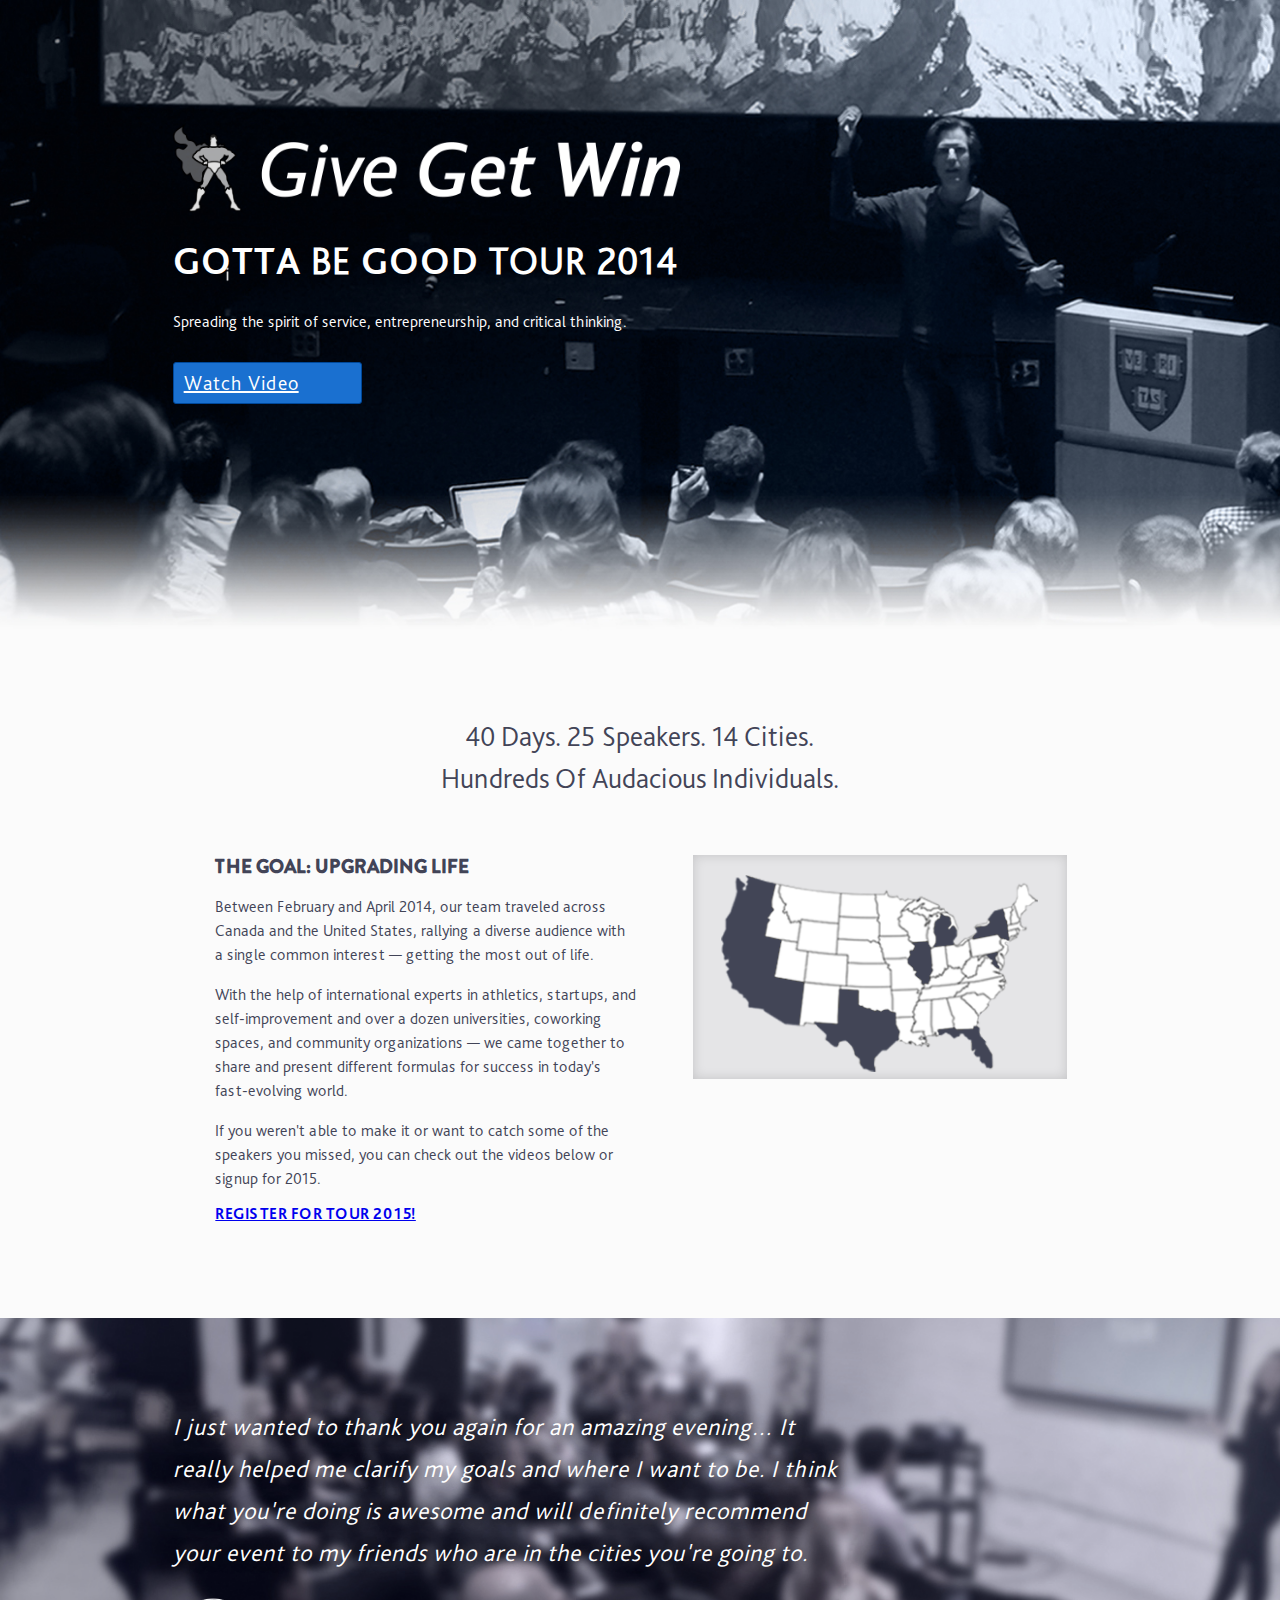
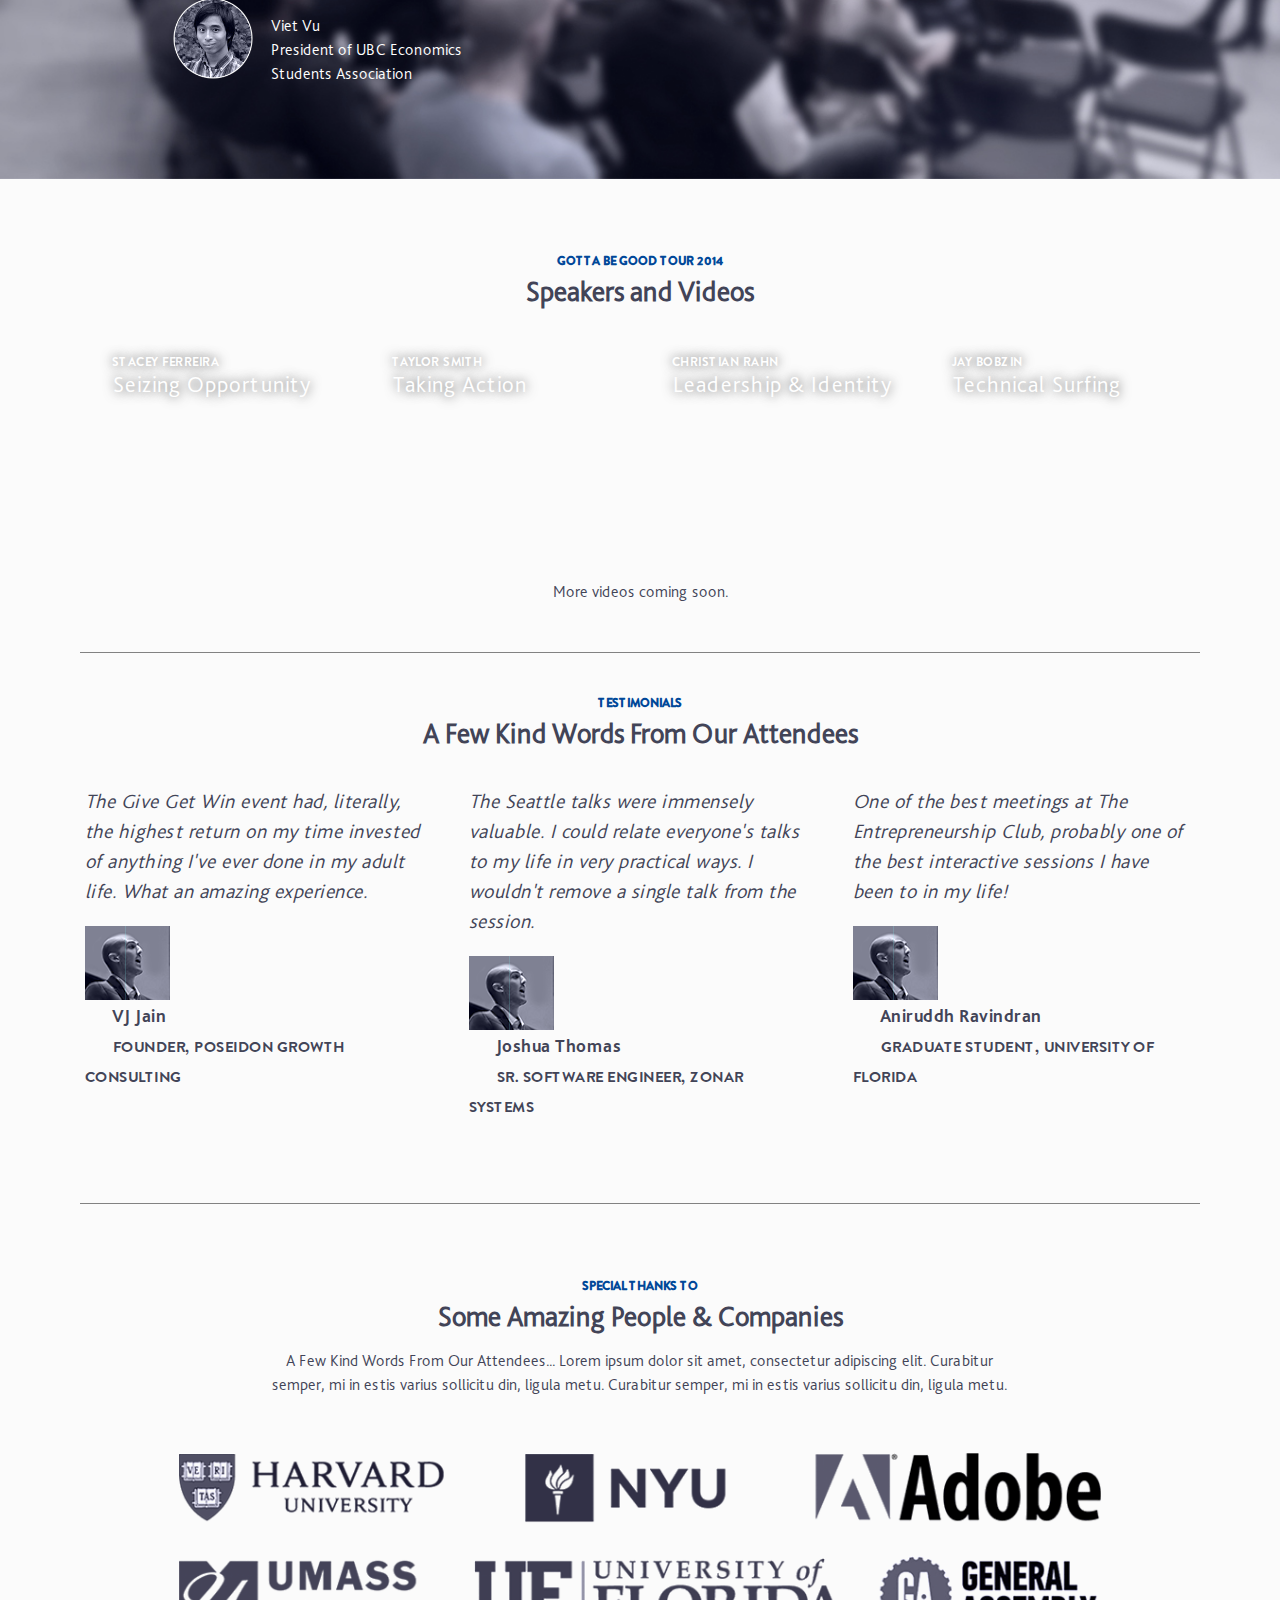
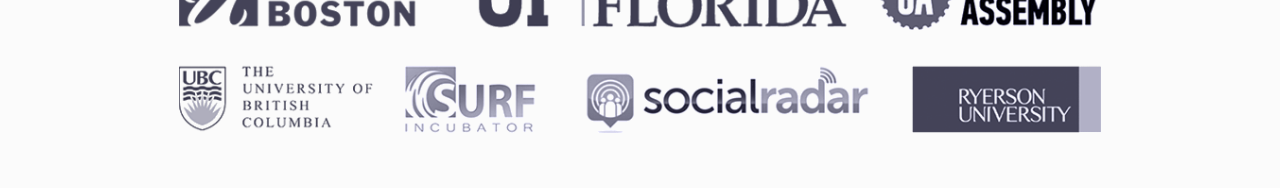
<file: site/index.html>
<!DOCTYPE html>
<!--[if lt IE 7 ]> <html lang="en" class="no-js ie6"> <![endif]-->
<!--[if IE 7 ]>    <html lang="en" class="no-js ie7"> <![endif]-->
<!--[if IE 8 ]>    <html lang="en" class="no-js ie8"> <![endif]-->
<!--[if IE 9 ]>    <html lang="en" class="no-js ie9"> <![endif]-->
<!--[if (gt IE 9)|!(IE)]><!--> <html lang="en" class="no-js"> <!--<![endif]-->
<head>
    <meta charset="utf-8">
    <meta http-equiv="X-UA-Compatible" content="IE=edge,chrome=1">
    <meta name="viewport" content="width=device-width, minimum-scale=1.0, maximum-scale=1.0" />

    <title>Gotta Be Good Tour 2014 | givegetwin</title>
    <meta name="description" content="Highlights from the Gotta Be Good Tour 2014, a 14-city gathering for people who want to get the most out of life. Organized by CPNC/GiveGetWin, a 501(c)3 nonprofit.">

    <link href="css/grid/output.css" rel="stylesheet" type="text/css" />
    <link href="css/screen.css" rel="stylesheet" type="text/css" />
    <script src="http://html5shim.googlecode.com/svn/trunk/html5.js"></script>
</head>
<body>
<div id="hero">
	<div>
    	<h1>Give Get Win</h1>
    	<h2 id="fill"><span><strong>Gotta</strong> Be <strong>Good</strong> Tour<span> 2014</h2>
      <p>Spreading the spirit of service, entrepreneurship, and critical thinking.</p>
    	<a href="#talks" class="button play">Watch Video</a>
	</div>
</div>

<div id="about">
    <p class="subtitle">
      40 Days. 25 Speakers. 14 Cities. <br/>Hundreds Of Audacious Individuals.
    </p>
    <div class="left">
        <h3>The Goal: Upgrading Life</h3>
        <p>
            Between February and April 2014, our team traveled across Canada
            and the United States, rallying a diverse audience with a single
            common interest &mdash; getting the most out of life.
        </p>
        <p>
            With the help of international experts in athletics, startups, and
            self-improvement and over a dozen universities, coworking spaces,
            and community organizations &mdash; we came together to share and
            present different formulas for success in today's fast-evolving
            world.
        </p>
        <p>
            If you weren't able to make it or want to catch some of the
            speakers you missed, you can check out the videos below or signup
            for 2015.  <a href="#register">Register For Tour 2015!</a>
        </p>
    </div>
    <div class="right">
    </div>
</div>

<div id="testimonial">
    <div>
        <p class="quote">
            I just wanted to thank you again for an amazing evening&hellip; It
            really helped me clarify my goals and where I want to be. I think
            what you're doing is awesome and will definitely recommend your
            event to my friends who are in the cities you're going to.
        </p>
        <img class="icon" src="img/viet.png">
        <p class="details">
            <span class="name">Viet Vu</span><br/>
            <span class="position">President of UBC Economics Students Association</span>
        </p>
    </div>
</div>

<div id="talks">
    <h5>Gotta Be Good Tour 2014</h5>
    <h4>Speakers and Videos</h4>

    <!--
    <div>
    <a target="_blank" class="one" href="https://www.youtube.com/watch?v=_W4BfKrpZbI">
        <div class="video sebastian">
            <span class="name">Sebastian Marshall</span><br>
            <span class="title">Eating Salt</span>
        </div>
    </a>
    <a target="_blank" class="two" href="https://www.youtube.com/watch?v=LyzT10tl0YY">
        <div class="video zach">
            <span class="name">Zach Obront</span><br>
            <span class="title">Hacking Your Psychology</span>
        </div>
    </a>
    <a target="_blank" class="three" href="https://www.youtube.com/watch?v=hUkZqWLP4Cc">
        <div class="video josef">
            <span class="name">Josef Wasinski</span><br>
            <span class="title">Selling Yourself</span>
        </div>
    </a>
    <a target="_blank" class="four" href="https://www.youtube.com/watch?v=jzCtotPTssA">
        <div class="video kai">
            <span class="name">Kai Zau</span><br>
            <span class="title">Lucky By Choice</span>
        </div>
    </a>
    </div>
    -->

    <div>
    <a target="_blank" class="one" href="https://www.youtube.com/watch?v=_W4BfKrpZbI">
        <div class="video stacey">
            <span class="name">Stacey Ferreira</span><br>
            <span class="title">Seizing Opportunity</span>
        </div>
    </a>
    <a target="_blank" class="two" href="https://www.youtube.com/watch?v=LyzT10tl0YY">
        <div class="video taylor">
            <span class="name">Taylor Smith</span><br>
            <span class="title">Taking Action</span>
        </div>
    </a>
    <a target="_blank" class="three" href="https://www.youtube.com/watch?v=hUkZqWLP4Cc">
        <div class="video rahn">
            <span class="name">Christian Rahn</span><br>
            <span class="title">Leadership & Identity</span>
        </div>
    </a>
    <a target="_blank" class="four" href="https://www.youtube.com/watch?v=jzCtotPTssA">
        <div class="video bobzin">
            <span class="name">Jay Bobzin</span><br>
            <span class="title">Technical Surfing</span>
        </div>
    </a>
    </div>
    <!-- @FIXME -->
    <p class="center" style="text-align: center;">More videos coming soon.</p>
</div>

<hr>

<div id="testimonial-two">
    <h5>Testimonials</h5>
    <h4>A Few Kind Words From Our Attendees</h4>

    <div class="one">
        <div>
            <p>
                The Give Get Win event had, literally, the highest return on my
                time invested of anything I've ever done in my adult life. What
                an amazing experience.
            </p>
            <img class="icon" src="img/icon.png">
            <p class="details">
                <span class="name">VJ Jain</span><br>
                <span class="position">Founder, Poseidon Growth Consulting</span>
            </p>
        </div>
    </div>
    <div class="two">
        <div>
            <p>
                The Seattle talks were immensely valuable. I could relate
                everyone's talks to my life in very practical ways. I wouldn't
                remove a single talk from the session.
            </p>
            <img class="icon" src="img/icon.png">
            <p class="details">
                <span class="name">Joshua Thomas</span><br>
                <span class="position">Sr. Software Engineer, Zonar Systems</span>
            </p>
        </div>
    </div>
    <div class="three">
        <div>
            <p>
                One of the best meetings at The Entrepreneurship Club, probably
                one of the best interactive sessions I have been to in my life!
            </p>
            <img class="icon" src="img/icon.png">
            <p class="details">
                <span class="name">Aniruddh Ravindran</span><br>
                <span class="position">Graduate Student, University of Florida</span>
            </p>
        </div>
    </div>
</div>

<hr>

<div id="thanks">
    <h5>Special Thanks To</h5>
    <h4>Some Amazing People & Companies</h4>
    <p>A Few Kind Words From Our Attendees... Lorem ipsum dolor sit amet,
    consectetur adipiscing elit. Curabitur semper, mi in estis varius sollicitu
    din, ligula metu. Curabitur semper, mi in estis varius sollicitu din,
    ligula metu.</p>
    <img class="icon" src="img/logo.png">
</div>


<!--
<hr class="clear">

<div id="volunteer">
    <div class="blur"><br></div>
    <div class="content">
        <h5>Give Get Win</h5>
        <h6>Join The Volunteer Team</h6>
        <p>A Few Kind Words From Our Attendees... Lorem ipsum dolor sit amet,
        consectetur adipiscing elit. Curabitur semper, mi in estis varius
        sollicitu din, ligula metu. Curabitur semper, mi in estis varius
        sollicitu din, ligula metu.</p>
        <p class="two">A Few Kind Words From Our Attendees... Lorem ipsum dolor sit amet,
        consectetur adipiscing elit. Curabitur semper, mi in estis varius
        sollicitu din, ligula metu.</p>
        <a href="#"><span class="button">Join The Team</span></a>
    </div>
</div>

<div id="register">
    <h5>Register</h5>
    <h4>Join The Newsletter For Info</h4>
    <p>A Few Kind Words From Our Attendees... Lorem ipsum dolor sit amet,
    consectetur adipiscing elit. Curabitur semper, mi in estis varius sollicitu
    din, ligula metu. Curabitur semper, mi in estis varius sollicitu din,
    ligula metu.</p>
    <form>
    <input type="text" name="name" placeholder="Your Name...">
    <input type="text" name="email" placeholder="Email@Address.com...">
    <input type="submit" value="Register">
    </form>
</div>
-->

<script src="http://ajax.googleapis.com/ajax/libs/jquery/2.0.0/jquery.min.js"></script>
<script src="js/bigtext.js"></script>
<script src="js/vague.js"></script>

<script></script>
<script>
  $(function(){
    var vague = $(".blur").Vague({intensity:3});
    vague.blur();

    $('#fill').bigtext({});
  });
</script>

</body>
</html>
</file>
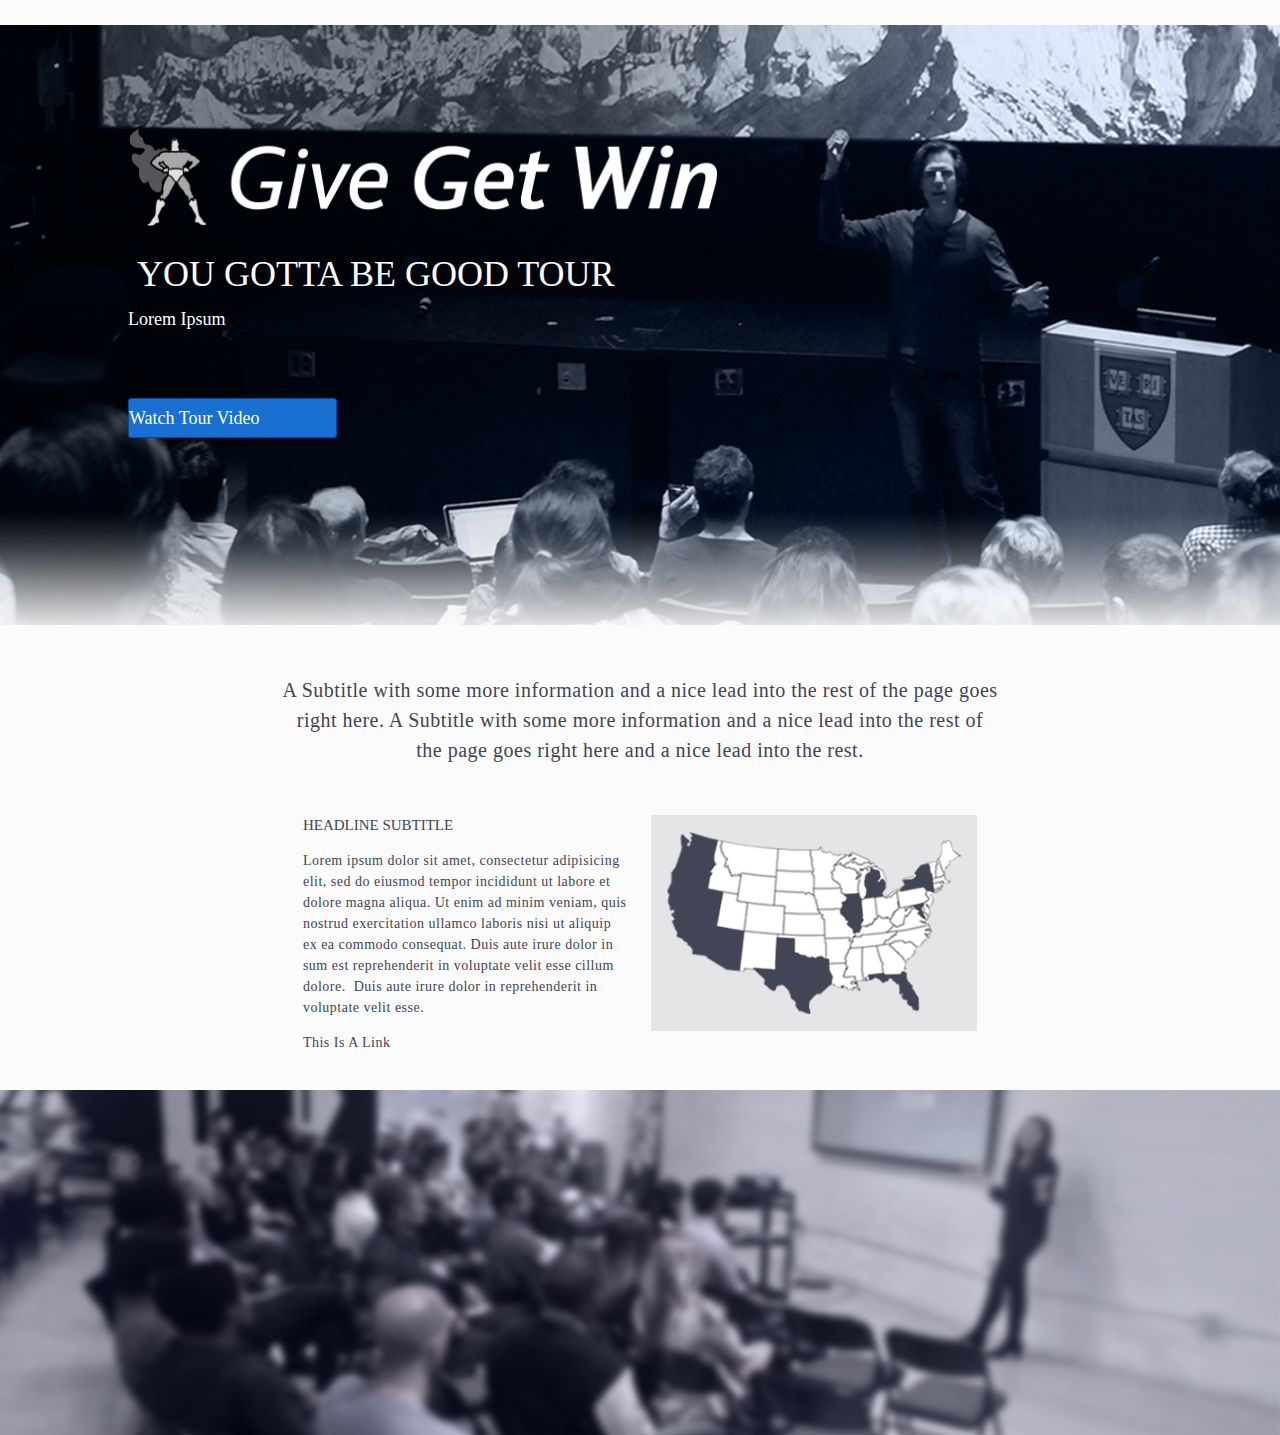
<file: codekit versoin/img/untitled/index.html>
<!doctype html>
<html>
<head>
  <meta charset="utf-8">
  <meta name="viewport" content="initial-scale=1.0">
  <title>index</title>
  <link rel="stylesheet" href="css/standardize.css">
  <link rel="stylesheet" href="css/index-grid.css">
  <link rel="stylesheet" href="css/index.css">
</head>
<body class="body index clearfix">
  <div class="container _container clearfix">
    <div class="container _element"></div>
  </div>
  <div class="hero hero-1 clearfix">
    <div class="content">
      <img class="image" src="images/ggw-logo.png">
      <h2 class="_text">
        <p>&nbsp;You Gotta Be Good Tour</p>
        <p><br></p>
</h2>
      <p class="hero">Lorem Ipsum&nbsp;</p>
      <button class="play">Watch Tour Video&nbsp;</button>
    </div>
  </div>
  <div class="about about-1 clearfix">
    <p class="text _text text-1">A Subtitle with some more information and a nice lead into the rest of the page goes right here. A Subtitle with some more information and a nice lead into the rest of the page goes right here and a nice lead into the rest.</p>
    <div class="left">
      <p class="text _text">&nbsp;</p>
      <h3 class="about about-2">Headline Subtitle</h3>
      <div class="about about-3">
        <p>Lorem ipsum dolor sit amet, consectetur adipisicing elit, sed do eiusmod tempor incididunt ut labore et dolore magna aliqua. Ut enim ad minim veniam, quis nostrud exercitation ullamco laboris nisi ut aliquip ex ea commodo consequat. Duis aute irure dolor in sum est reprehenderit in voluptate velit esse cillum dolore.&nbsp; Duis aute irure dolor in reprehenderit in voluptate velit esse.</p>
        <p>This Is A Link</p>
</div>
    </div>
    <div class="right"></div>
  </div>
</body>
</html>
</file>
<file: site/css/grid/output.css>
* html{font-size:87.5%}html{font-size:14px;line-height:1.5em}.g-d-c,.g-all-c{margin:0 auto;*zoom:1;width:940px}.g-d-c:after,.g-all-c:after{content:"";display:table;clear:both}.g-d-prepend0{padding-left:0px !important}.g-d-append0{padding-right:0px !important}.g-d-push0{position:relative;margin-left:0px !important;margin-right:0px !important;margin-top:0;margin-bottom:0}.g-d-pull0{position:relative;margin-left:20px !important}.g-d-prepend2{padding-left:80px !important}.g-d-append2{padding-right:80px !important}.g-d-push2{position:relative;margin-left:80px !important;margin-right:-80px !important;margin-top:0;margin-bottom:0}.g-d-pull2{position:relative;margin-left:-60px !important}.g-d-prepend4{padding-left:160px !important}.g-d-append4{padding-right:160px !important}.g-d-push4{position:relative;margin-left:160px !important;margin-right:-160px !important;margin-top:0;margin-bottom:0}.g-d-pull4{position:relative;margin-left:-140px !important}.g-d-prepend6{padding-left:240px !important}.g-d-append6{padding-right:240px !important}.g-d-push6{position:relative;margin-left:240px !important;margin-right:-240px !important;margin-top:0;margin-bottom:0}.g-d-pull6{position:relative;margin-left:-220px !important}.g-d-prepend8{padding-left:320px !important}.g-d-append8{padding-right:320px !important}.g-d-push8,.l-2cr .c-1{position:relative;margin-left:320px !important;margin-right:-320px !important;margin-top:0;margin-bottom:0}.g-d-pull8{position:relative;margin-left:-300px !important}.g-d-prepend10{padding-left:400px !important}.g-d-append10{padding-right:400px !important}.g-d-push10{position:relative;margin-left:400px !important;margin-right:-400px !important;margin-top:0;margin-bottom:0}.g-d-pull10{position:relative;margin-left:-380px !important}.g-d-prepend12{padding-left:480px !important}.g-d-append12{padding-right:480px !important}.g-d-push12{position:relative;margin-left:480px !important;margin-right:-480px !important;margin-top:0;margin-bottom:0}.g-d-pull12{position:relative;margin-left:-460px !important}.g-d-prepend14{padding-left:560px !important}.g-d-append14{padding-right:560px !important}.g-d-push14{position:relative;margin-left:560px !important;margin-right:-560px !important;margin-top:0;margin-bottom:0}.g-d-pull14{position:relative;margin-left:-540px !important}.g-d-prepend16{padding-left:640px !important}.g-d-append16{padding-right:640px !important}.g-d-push16{position:relative;margin-left:640px !important;margin-right:-640px !important;margin-top:0;margin-bottom:0}.g-d-pull16,.l-2cr .c-2{position:relative;margin-left:-620px !important}.g-d-prepend18{padding-left:720px !important}.g-d-append18{padding-right:720px !important}.g-d-push18{position:relative;margin-left:720px !important;margin-right:-720px !important;margin-top:0;margin-bottom:0}.g-d-pull18{position:relative;margin-left:-700px !important}.g-d-prepend24{padding-left:960px !important}.g-d-append24{padding-right:960px !important}.g-d-push24{position:relative;margin-left:960px !important;margin-right:-960px !important;margin-top:0;margin-bottom:0}.g-d-pull24{position:relative;margin-left:-940px !important}.g-d-0{float:left;*zoom:1;margin-right:20px;clear:none;width:-20px}.g-d-0:after{content:"";display:table;clear:both}.g-d-2{float:left;*zoom:1;margin-right:20px;clear:none;width:60px}.g-d-2:after{content:"";display:table;clear:both}.g-d-4{float:left;*zoom:1;margin-right:20px;clear:none;width:140px}.g-d-4:after{content:"";display:table;clear:both}.g-d-6,.l-4c .c-1,.l-4c .c-2,.l-4c .c-3,.l-4c .c-4{float:left;*zoom:1;margin-right:20px;clear:none;width:220px}.g-d-6:after,.l-4c .c-1:after,.l-4c .c-2:after,.l-4c .c-3:after,.l-4c .c-4:after{content:"";display:table;clear:both}.g-d-8,.l-2c .c-2,.l-2cr .c-2,.l-3c .c-1,.l-3c .c-2,.l-3c .c-3,.l-1c .c-1 .g-all-thirds{float:left;*zoom:1;margin-right:20px;clear:none;width:300px}.g-d-8:after,.l-2c .c-2:after,.l-2cr .c-2:after,.l-3c .c-1:after,.l-3c .c-2:after,.l-3c .c-3:after,.l-1c .c-1 .g-all-thirds:after{content:"";display:table;clear:both}.g-d-10{float:left;*zoom:1;margin-right:20px;clear:none;width:380px}.g-d-10:after{content:"";display:table;clear:both}.g-d-12,.l-test .alpha,.l-test .beta,.l-test .gamma,.l-test .delta,.l-test .epsilon,.l-test .zeta,.l-1c .c-1 .g-all-half{float:left;*zoom:1;margin-right:20px;clear:none;width:460px}.g-d-12:after,.l-test .alpha:after,.l-test .beta:after,.l-test .gamma:after,.l-test .delta:after,.l-test .epsilon:after,.l-test .zeta:after,.l-1c .c-1 .g-all-half:after{content:"";display:table;clear:both}.g-d-14{float:left;*zoom:1;margin-right:20px;clear:none;width:540px}.g-d-14:after{content:"";display:table;clear:both}.g-d-16,.l-2c .c-1,.l-2cr .c-1{float:left;*zoom:1;margin-right:20px;clear:none;width:620px}.g-d-16:after,.l-2c .c-1:after,.l-2cr .c-1:after{content:"";display:table;clear:both}.g-d-18{float:left;*zoom:1;margin-right:20px;clear:none;width:700px}.g-d-18:after{content:"";display:table;clear:both}.g-d-24,.l-1c,.l-1c .c-1,.l-2c,.l-2cr,.l-3c,.l-4c,.l-test{float:left;*zoom:1;margin-left:0 !important;margin-right:0 !important;clear:both;width:940px}.g-d-24:after,.l-1c:after,.l-1c .c-1:after,.l-2c:after,.l-2cr:after,.l-3c:after,.l-4c:after,.l-test:after{content:"";display:table;clear:both}.g-d-f,.g-all-f,.g-all-fl,.l-2c .c-1,.l-2cr .c-1,.l-3c .c-1,.l-4c .c-1,.l-test .alpha,.l-test .epsilon{margin-left:0;margin-right:20px;clear:left}.g-d-l,.g-all-l,.g-all-fl,.l-2c .c-2,.l-2cr .c-2,.l-3c .c-3,.l-4c .c-4,.l-test .beta,.l-test .delta,.l-test .zeta{margin-right:20px !important}.g-d-l,.g-all-l,.g-all-fl,.l-2c .c-2,.l-2cr .c-2,.l-3c .c-3,.l-4c .c-4,.l-test .beta,.l-test .delta,.l-test .zeta{margin-right:0 !important}*[class$="hide"]{display:block}a[class$="hide"],abbr[class$="hide"],acronym[class$="hide"],audio[class$="hide"],b[class$="hide"],basefont[class$="hide"],bdo[class$="hide"],big[class$="hide"],br[class$="hide"],canvas[class$="hide"],cite[class$="hide"],code[class$="hide"],command[class$="hide"],datalist[class$="hide"],dfn[class$="hide"],em[class$="hide"],embed[class$="hide"],font[class$="hide"],i[class$="hide"],img[class$="hide"],input[class$="hide"],keygen[class$="hide"],kbd[class$="hide"],label[class$="hide"],mark[class$="hide"],meter[class$="hide"],output[class$="hide"],progress[class$="hide"],q[class$="hide"],rp[class$="hide"],rt[class$="hide"],ruby[class$="hide"],s[class$="hide"],samp[class$="hide"],select[class$="hide"],small[class$="hide"],span[class$="hide"],strike[class$="hide"],strong[class$="hide"],sub[class$="hide"],sup[class$="hide"],textarea[class$="hide"],time[class$="hide"],tt[class$="hide"],u[class$="hide"],var[class$="hide"],video[class$="hide"],wbr[class$="hide"]{display:inline}*[class$="show"]{display:none}.d-hide{display:none !important}.d-show{display:block !important}a.d-show,abbr.d-show,acronym.d-show,audio.d-show,b.d-show,basefont.d-show,bdo.d-show,big.d-show,br.d-show,canvas.d-show,cite.d-show,code.d-show,command.d-show,datalist.d-show,dfn.d-show,em.d-show,embed.d-show,font.d-show,i.d-show,img.d-show,input.d-show,keygen.d-show,kbd.d-show,label.d-show,mark.d-show,meter.d-show,output.d-show,progress.d-show,q.d-show,rp.d-show,rt.d-show,ruby.d-show,s.d-show,samp.d-show,select.d-show,small.d-show,span.d-show,strike.d-show,strong.d-show,sub.d-show,sup.d-show,textarea.d-show,time.d-show,tt.d-show,u.d-show,var.d-show,video.d-show,wbr.d-show{display:inline !important}.g-base-c{margin:0 auto;*zoom:1}.g-base-c:after{content:"";display:table;clear:both}@media screen and (min-width: 1801px) and (max-width: 6000px){* html{font-size:100%}html{font-size:16px;line-height:1.5em}.g-hr-c,.g-all-c{margin:0 auto;*zoom:1;width:1655px}.g-hr-c:after,.g-all-c:after{content:"";display:table;clear:both}.g-hr-prepend0{padding-left:0px !important}.g-hr-append0{padding-right:0px !important}.g-hr-push0{position:relative;margin-left:0px !important;margin-right:0px !important;margin-top:0;margin-bottom:0}.g-hr-pull0{position:relative;margin-left:25px !important}.g-hr-prepend2{padding-left:140px !important}.g-hr-append2{padding-right:140px !important}.g-hr-push2{position:relative;margin-left:140px !important;margin-right:-140px !important;margin-top:0;margin-bottom:0}.g-hr-pull2{position:relative;margin-left:-115px !important}.g-hr-prepend3{padding-left:210px !important}.g-hr-append3{padding-right:210px !important}.g-hr-push3{position:relative;margin-left:210px !important;margin-right:-210px !important;margin-top:0;margin-bottom:0}.g-hr-pull3{position:relative;margin-left:-185px !important}.g-hr-prepend4{padding-left:280px !important}.g-hr-append4{padding-right:280px !important}.g-hr-push4{position:relative;margin-left:280px !important;margin-right:-280px !important;margin-top:0;margin-bottom:0}.g-hr-pull4{position:relative;margin-left:-255px !important}.g-hr-prepend6{padding-left:420px !important}.g-hr-append6{padding-right:420px !important}.g-hr-push6{position:relative;margin-left:420px !important;margin-right:-420px !important;margin-top:0;margin-bottom:0}.g-hr-pull6{position:relative;margin-left:-395px !important}.g-hr-prepend8{padding-left:560px !important}.g-hr-append8{padding-right:560px !important}.g-hr-push8,.l-2cr .c-1{position:relative;margin-left:560px !important;margin-right:-560px !important;margin-top:0;margin-bottom:0}.g-hr-pull8{position:relative;margin-left:-535px !important}.g-hr-prepend9{padding-left:630px !important}.g-hr-append9{padding-right:630px !important}.g-hr-push9{position:relative;margin-left:630px !important;margin-right:-630px !important;margin-top:0;margin-bottom:0}.g-hr-pull9{position:relative;margin-left:-605px !important}.g-hr-prepend12{padding-left:840px !important}.g-hr-append12{padding-right:840px !important}.g-hr-push12{position:relative;margin-left:840px !important;margin-right:-840px !important;margin-top:0;margin-bottom:0}.g-hr-pull12{position:relative;margin-left:-815px !important}.g-hr-prepend16{padding-left:1120px !important}.g-hr-append16{padding-right:1120px !important}.g-hr-push16{position:relative;margin-left:1120px !important;margin-right:-1120px !important;margin-top:0;margin-bottom:0}.g-hr-pull16,.l-2cr .c-2{position:relative;margin-left:-1095px !important}.g-hr-prepend18{padding-left:1260px !important}.g-hr-append18{padding-right:1260px !important}.g-hr-push18{position:relative;margin-left:1260px !important;margin-right:-1260px !important;margin-top:0;margin-bottom:0}.g-hr-pull18{position:relative;margin-left:-1235px !important}.g-hr-prepend24{padding-left:1680px !important}.g-hr-append24{padding-right:1680px !important}.g-hr-push24{position:relative;margin-left:1680px !important;margin-right:-1680px !important;margin-top:0;margin-bottom:0}.g-hr-pull24{position:relative;margin-left:-1655px !important}.g-hr-0{float:left;*zoom:1;margin-right:25px;clear:none;width:-25px}.g-hr-0:after{content:"";display:table;clear:both}.g-hr-2{float:left;*zoom:1;margin-right:25px;clear:none;width:115px}.g-hr-2:after{content:"";display:table;clear:both}.g-hr-3{float:left;*zoom:1;margin-right:25px;clear:none;width:185px}.g-hr-3:after{content:"";display:table;clear:both}.g-hr-4,.l-test .alpha,.l-test .beta,.l-test .gamma,.l-test .delta,.l-test .epsilon,.l-test .zeta{float:left;*zoom:1;margin-right:25px;clear:none;width:255px}.g-hr-4:after,.l-test .alpha:after,.l-test .beta:after,.l-test .gamma:after,.l-test .delta:after,.l-test .epsilon:after,.l-test .zeta:after{content:"";display:table;clear:both}.g-hr-6,.l-4c .c-1,.l-4c .c-2,.l-4c .c-3,.l-4c .c-4{float:left;*zoom:1;margin-right:25px;clear:none;width:395px}.g-hr-6:after,.l-4c .c-1:after,.l-4c .c-2:after,.l-4c .c-3:after,.l-4c .c-4:after{content:"";display:table;clear:both}.g-hr-8,.l-2c .c-2,.l-2cr .c-2,.l-3c .c-1,.l-3c .c-2,.l-3c .c-3,.l-1c .c-1 .g-all-thirds{float:left;*zoom:1;margin-right:25px;clear:none;width:535px}.g-hr-8:after,.l-2c .c-2:after,.l-2cr .c-2:after,.l-3c .c-1:after,.l-3c .c-2:after,.l-3c .c-3:after,.l-1c .c-1 .g-all-thirds:after{content:"";display:table;clear:both}.g-hr-9{float:left;*zoom:1;margin-right:25px;clear:none;width:605px}.g-hr-9:after{content:"";display:table;clear:both}.g-hr-12,.l-1c .c-1 .g-all-half{float:left;*zoom:1;margin-right:25px;clear:none;width:815px}.g-hr-12:after,.l-1c .c-1 .g-all-half:after{content:"";display:table;clear:both}.g-hr-16,.l-2c .c-1,.l-2cr .c-1{float:left;*zoom:1;margin-right:25px;clear:none;width:1095px}.g-hr-16:after,.l-2c .c-1:after,.l-2cr .c-1:after{content:"";display:table;clear:both}.g-hr-18{float:left;*zoom:1;margin-right:25px;clear:none;width:1235px}.g-hr-18:after{content:"";display:table;clear:both}.g-hr-24,.l-1c,.l-1c .c-1,.l-2c,.l-2cr,.l-3c,.l-4c,.l-test{float:left;*zoom:1;margin-left:0 !important;margin-right:0 !important;clear:both;width:1655px}.g-hr-24:after,.l-1c:after,.l-1c .c-1:after,.l-2c:after,.l-2cr:after,.l-3c:after,.l-4c:after,.l-test:after{content:"";display:table;clear:both}.g-hr-f,.g-all-f,.g-all-fl,.l-2c .c-1,.l-2cr .c-1,.l-3c .c-1,.l-4c .c-1,.l-test .alpha{margin-left:0;margin-right:25px;clear:left}.g-d-l,.g-all-l,.g-all-fl,.l-2c .c-2,.l-2cr .c-2,.l-3c .c-3,.l-4c .c-4,.l-test .beta,.l-test .delta,.l-test .zeta{margin-right:25px !important}.g-hr-l,.g-all-l,.g-all-fl,.l-2c .c-2,.l-2cr .c-2,.l-3c .c-3,.l-4c .c-4,.l-test .zeta{margin-right:0 !important}.hr-hide,.d-show{display:none !important}.hr-show,.d-hide{display:block !important}a.d-show,abbr.d-show,acronym.d-show,audio.d-show,b.d-show,basefont.d-show,bdo.d-show,big.d-show,br.d-show,canvas.d-show,cite.d-show,code.d-show,command.d-show,datalist.d-show,dfn.d-show,em.d-show,embed.d-show,font.d-show,i.d-show,img.d-show,input.d-show,keygen.d-show,kbd.d-show,label.d-show,mark.d-show,meter.d-show,output.d-show,progress.d-show,q.d-show,rp.d-show,rt.d-show,ruby.d-show,s.d-show,samp.d-show,select.d-show,small.d-show,span.d-show,strike.d-show,strong.d-show,sub.d-show,sup.d-show,textarea.d-show,time.d-show,tt.d-show,u.d-show,var.d-show,video.d-show,wbr.d-show{display:none !important}a.hr-show,a.d-hide,abbr.hr-show,abbr.d-hide,acronym.hr-show,acronym.d-hide,audio.hr-show,audio.d-hide,b.hr-show,b.d-hide,basefont.hr-show,basefont.d-hide,bdo.hr-show,bdo.d-hide,big.hr-show,big.d-hide,br.hr-show,br.d-hide,canvas.hr-show,canvas.d-hide,cite.hr-show,cite.d-hide,code.hr-show,code.d-hide,command.hr-show,command.d-hide,datalist.hr-show,datalist.d-hide,dfn.hr-show,dfn.d-hide,em.hr-show,em.d-hide,embed.hr-show,embed.d-hide,font.hr-show,font.d-hide,i.hr-show,i.d-hide,img.hr-show,img.d-hide,input.hr-show,input.d-hide,keygen.hr-show,keygen.d-hide,kbd.hr-show,kbd.d-hide,label.hr-show,label.d-hide,mark.hr-show,mark.d-hide,meter.hr-show,meter.d-hide,output.hr-show,output.d-hide,progress.hr-show,progress.d-hide,q.hr-show,q.d-hide,rp.hr-show,rp.d-hide,rt.hr-show,rt.d-hide,ruby.hr-show,ruby.d-hide,s.hr-show,s.d-hide,samp.hr-show,samp.d-hide,select.hr-show,select.d-hide,small.hr-show,small.d-hide,span.hr-show,span.d-hide,strike.hr-show,strike.d-hide,strong.hr-show,strong.d-hide,sub.hr-show,sub.d-hide,sup.hr-show,sup.d-hide,textarea.hr-show,textarea.d-hide,time.hr-show,time.d-hide,tt.hr-show,tt.d-hide,u.hr-show,u.d-hide,var.hr-show,var.d-hide,video.hr-show,video.d-hide,wbr.hr-show,wbr.d-hide{display:inline !important}}@media screen and (min-width: 1250px) and (max-width: 1800px){* html{font-size:100%}html{font-size:16px;line-height:1.5em}.g-l-c,.g-all-c{margin:0 auto;*zoom:1;width:1175px}.g-l-c:after,.g-all-c:after{content:"";display:table;clear:both}.g-l-prepend0{padding-left:0px !important}.g-l-append0{padding-right:0px !important}.g-l-push0{position:relative;margin-left:0px !important;margin-right:0px !important;margin-top:0;margin-bottom:0}.g-l-pull0{position:relative;margin-left:25px !important}.g-l-prepend2{padding-left:100px !important}.g-l-append2{padding-right:100px !important}.g-l-push2{position:relative;margin-left:100px !important;margin-right:-100px !important;margin-top:0;margin-bottom:0}.g-l-pull2{position:relative;margin-left:-75px !important}.g-l-prepend3{padding-left:150px !important}.g-l-append3{padding-right:150px !important}.g-l-push3{position:relative;margin-left:150px !important;margin-right:-150px !important;margin-top:0;margin-bottom:0}.g-l-pull3{position:relative;margin-left:-125px !important}.g-l-prepend4{padding-left:200px !important}.g-l-append4{padding-right:200px !important}.g-l-push4{position:relative;margin-left:200px !important;margin-right:-200px !important;margin-top:0;margin-bottom:0}.g-l-pull4{position:relative;margin-left:-175px !important}.g-l-prepend6{padding-left:300px !important}.g-l-append6{padding-right:300px !important}.g-l-push6{position:relative;margin-left:300px !important;margin-right:-300px !important;margin-top:0;margin-bottom:0}.g-l-pull6{position:relative;margin-left:-275px !important}.g-l-prepend8{padding-left:400px !important}.g-l-append8{padding-right:400px !important}.g-l-push8,.l-2cr .c-1{position:relative;margin-left:400px !important;margin-right:-400px !important;margin-top:0;margin-bottom:0}.g-l-pull8{position:relative;margin-left:-375px !important}.g-l-prepend9{padding-left:450px !important}.g-l-append9{padding-right:450px !important}.g-l-push9{position:relative;margin-left:450px !important;margin-right:-450px !important;margin-top:0;margin-bottom:0}.g-l-pull9{position:relative;margin-left:-425px !important}.g-l-prepend12{padding-left:600px !important}.g-l-append12{padding-right:600px !important}.g-l-push12{position:relative;margin-left:600px !important;margin-right:-600px !important;margin-top:0;margin-bottom:0}.g-l-pull12{position:relative;margin-left:-575px !important}.g-l-prepend16{padding-left:800px !important}.g-l-append16{padding-right:800px !important}.g-l-push16{position:relative;margin-left:800px !important;margin-right:-800px !important;margin-top:0;margin-bottom:0}.g-l-pull16,.l-2cr .c-2{position:relative;margin-left:-775px !important}.g-l-prepend18{padding-left:900px !important}.g-l-append18{padding-right:900px !important}.g-l-push18{position:relative;margin-left:900px !important;margin-right:-900px !important;margin-top:0;margin-bottom:0}.g-l-pull18{position:relative;margin-left:-875px !important}.g-l-prepend24{padding-left:1200px !important}.g-l-append24{padding-right:1200px !important}.g-l-push24{position:relative;margin-left:1200px !important;margin-right:-1200px !important;margin-top:0;margin-bottom:0}.g-l-pull24{position:relative;margin-left:-1175px !important}.g-l-0{float:left;*zoom:1;margin-right:25px;clear:none;width:-25px}.g-l-0:after{content:"";display:table;clear:both}.g-l-2{float:left;*zoom:1;margin-right:25px;clear:none;width:75px}.g-l-2:after{content:"";display:table;clear:both}.g-l-3{float:left;*zoom:1;margin-right:25px;clear:none;width:125px}.g-l-3:after{content:"";display:table;clear:both}.g-l-4{float:left;*zoom:1;margin-right:25px;clear:none;width:175px}.g-l-4:after{content:"";display:table;clear:both}.g-l-6,.l-4c .c-1,.l-4c .c-2,.l-4c .c-3,.l-4c .c-4,.l-test .alpha,.l-test .beta,.l-test .gamma,.l-test .delta{float:left;*zoom:1;margin-right:25px;clear:none;width:275px}.g-l-6:after,.l-4c .c-1:after,.l-4c .c-2:after,.l-4c .c-3:after,.l-4c .c-4:after,.l-test .alpha:after,.l-test .beta:after,.l-test .gamma:after,.l-test .delta:after{content:"";display:table;clear:both}.g-l-8,.l-2c .c-2,.l-2cr .c-2,.l-3c .c-1,.l-3c .c-2,.l-3c .c-3,.l-1c .c-1 .g-all-thirds{float:left;*zoom:1;margin-right:25px;clear:none;width:375px}.g-l-8:after,.l-2c .c-2:after,.l-2cr .c-2:after,.l-3c .c-1:after,.l-3c .c-2:after,.l-3c .c-3:after,.l-1c .c-1 .g-all-thirds:after{content:"";display:table;clear:both}.g-l-9{float:left;*zoom:1;margin-right:25px;clear:none;width:425px}.g-l-9:after{content:"";display:table;clear:both}.g-l-12,.l-test .epsilon,.l-test .zeta,.l-1c .c-1 .g-all-half{float:left;*zoom:1;margin-right:25px;clear:none;width:575px}.g-l-12:after,.l-test .epsilon:after,.l-test .zeta:after,.l-1c .c-1 .g-all-half:after{content:"";display:table;clear:both}.g-l-16,.l-2c .c-1,.l-2cr .c-1{float:left;*zoom:1;margin-right:25px;clear:none;width:775px}.g-l-16:after,.l-2c .c-1:after,.l-2cr .c-1:after{content:"";display:table;clear:both}.g-l-18{float:left;*zoom:1;margin-right:25px;clear:none;width:875px}.g-l-18:after{content:"";display:table;clear:both}.g-l-24,.l-1c,.l-1c .c-1,.l-2c,.l-2cr,.l-3c,.l-4c,.l-test{float:left;*zoom:1;margin-left:0 !important;margin-right:0 !important;clear:both;width:1175px}.g-l-24:after,.l-1c:after,.l-1c .c-1:after,.l-2c:after,.l-2cr:after,.l-3c:after,.l-4c:after,.l-test:after{content:"";display:table;clear:both}.g-l-f,.g-all-f,.g-all-fl,.l-2c .c-1,.l-2cr .c-1,.l-3c .c-1,.l-4c .c-1,.l-test .alpha,.l-test .epsilon{margin-left:0;margin-right:25px;clear:left}.g-d-l,.g-all-l,.g-all-fl,.l-2c .c-2,.l-2cr .c-2,.l-3c .c-3,.l-4c .c-4,.l-test .beta,.l-test .delta,.l-test .zeta{margin-right:25px !important}.g-l-l,.g-all-l,.g-all-fl,.l-2c .c-2,.l-2cr .c-2,.l-3c .c-3,.l-4c .c-4,.l-test .delta,.l-test .zeta{margin-right:0 !important}.l-hide,.d-show{display:none !important}.l-show,.d-hide{display:block !important}a.d-show,abbr.d-show,acronym.d-show,audio.d-show,b.d-show,basefont.d-show,bdo.d-show,big.d-show,br.d-show,canvas.d-show,cite.d-show,code.d-show,command.d-show,datalist.d-show,dfn.d-show,em.d-show,embed.d-show,font.d-show,i.d-show,img.d-show,input.d-show,keygen.d-show,kbd.d-show,label.d-show,mark.d-show,meter.d-show,output.d-show,progress.d-show,q.d-show,rp.d-show,rt.d-show,ruby.d-show,s.d-show,samp.d-show,select.d-show,small.d-show,span.d-show,strike.d-show,strong.d-show,sub.d-show,sup.d-show,textarea.d-show,time.d-show,tt.d-show,u.d-show,var.d-show,video.d-show,wbr.d-show{display:none !important}a.l-show,a.d-hide,abbr.l-show,abbr.d-hide,acronym.l-show,acronym.d-hide,audio.l-show,audio.d-hide,b.l-show,b.d-hide,basefont.l-show,basefont.d-hide,bdo.l-show,bdo.d-hide,big.l-show,big.d-hide,br.l-show,br.d-hide,canvas.l-show,canvas.d-hide,cite.l-show,cite.d-hide,code.l-show,code.d-hide,command.l-show,command.d-hide,datalist.l-show,datalist.d-hide,dfn.l-show,dfn.d-hide,em.l-show,em.d-hide,embed.l-show,embed.d-hide,font.l-show,font.d-hide,i.l-show,i.d-hide,img.l-show,img.d-hide,input.l-show,input.d-hide,keygen.l-show,keygen.d-hide,kbd.l-show,kbd.d-hide,label.l-show,label.d-hide,mark.l-show,mark.d-hide,meter.l-show,meter.d-hide,output.l-show,output.d-hide,progress.l-show,progress.d-hide,q.l-show,q.d-hide,rp.l-show,rp.d-hide,rt.l-show,rt.d-hide,ruby.l-show,ruby.d-hide,s.l-show,s.d-hide,samp.l-show,samp.d-hide,select.l-show,select.d-hide,small.l-show,small.d-hide,span.l-show,span.d-hide,strike.l-show,strike.d-hide,strong.l-show,strong.d-hide,sub.l-show,sub.d-hide,sup.l-show,sup.d-hide,textarea.l-show,textarea.d-hide,time.l-show,time.d-hide,tt.l-show,tt.d-hide,u.l-show,u.d-hide,var.l-show,var.d-hide,video.l-show,video.d-hide,wbr.l-show,wbr.d-hide{display:inline !important}}@media screen and (min-width: 768px) and (max-width: 980px){* html{font-size:87.5%}html{font-size:14px;line-height:1.5em}.g-tp-c,.g-all-c{margin:0 auto;*zoom:1;width:700px}.g-tp-c:after,.g-all-c:after{content:"";display:table;clear:both}.g-tp-prepend0{padding-left:0px !important}.g-tp-append0{padding-right:0px !important}.g-tp-push0{position:relative;margin-left:0px !important;margin-right:0px !important;margin-top:0;margin-bottom:0}.g-tp-pull0{position:relative;margin-left:20px !important}.g-tp-prepend1{padding-left:60px !important}.g-tp-append1{padding-right:60px !important}.g-tp-push1{position:relative;margin-left:60px !important;margin-right:-60px !important;margin-top:0;margin-bottom:0}.g-tp-pull1{position:relative;margin-left:-40px !important}.g-tp-prepend2{padding-left:120px !important}.g-tp-append2{padding-right:120px !important}.g-tp-push2{position:relative;margin-left:120px !important;margin-right:-120px !important;margin-top:0;margin-bottom:0}.g-tp-pull2{position:relative;margin-left:-100px !important}.g-tp-prepend3{padding-left:180px !important}.g-tp-append3{padding-right:180px !important}.g-tp-push3{position:relative;margin-left:180px !important;margin-right:-180px !important;margin-top:0;margin-bottom:0}.g-tp-pull3{position:relative;margin-left:-160px !important}.g-tp-prepend4{padding-left:240px !important}.g-tp-append4{padding-right:240px !important}.g-tp-push4,.l-2cr .c-1{position:relative;margin-left:240px !important;margin-right:-240px !important;margin-top:0;margin-bottom:0}.g-tp-pull4{position:relative;margin-left:-220px !important}.g-tp-prepend5{padding-left:300px !important}.g-tp-append5{padding-right:300px !important}.g-tp-push5{position:relative;margin-left:300px !important;margin-right:-300px !important;margin-top:0;margin-bottom:0}.g-tp-pull5{position:relative;margin-left:-280px !important}.g-tp-prepend6{padding-left:360px !important}.g-tp-append6{padding-right:360px !important}.g-tp-push6{position:relative;margin-left:360px !important;margin-right:-360px !important;margin-top:0;margin-bottom:0}.g-tp-pull6{position:relative;margin-left:-340px !important}.g-tp-prepend7{padding-left:420px !important}.g-tp-append7{padding-right:420px !important}.g-tp-push7{position:relative;margin-left:420px !important;margin-right:-420px !important;margin-top:0;margin-bottom:0}.g-tp-pull7{position:relative;margin-left:-400px !important}.g-tp-prepend8{padding-left:480px !important}.g-tp-append8{padding-right:480px !important}.g-tp-push8{position:relative;margin-left:480px !important;margin-right:-480px !important;margin-top:0;margin-bottom:0}.g-tp-pull8,.l-2cr .c-2{position:relative;margin-left:-460px !important}.g-tp-prepend9{padding-left:540px !important}.g-tp-append9{padding-right:540px !important}.g-tp-push9{position:relative;margin-left:540px !important;margin-right:-540px !important;margin-top:0;margin-bottom:0}.g-tp-pull9{position:relative;margin-left:-520px !important}.g-tp-prepend10{padding-left:600px !important}.g-tp-append10{padding-right:600px !important}.g-tp-push10{position:relative;margin-left:600px !important;margin-right:-600px !important;margin-top:0;margin-bottom:0}.g-tp-pull10{position:relative;margin-left:-580px !important}.g-tp-prepend11{padding-left:660px !important}.g-tp-append11{padding-right:660px !important}.g-tp-push11{position:relative;margin-left:660px !important;margin-right:-660px !important;margin-top:0;margin-bottom:0}.g-tp-pull11{position:relative;margin-left:-640px !important}.g-tp-prepend12{padding-left:720px !important}.g-tp-append12{padding-right:720px !important}.g-tp-push12{position:relative;margin-left:720px !important;margin-right:-720px !important;margin-top:0;margin-bottom:0}.g-tp-pull12{position:relative;margin-left:-700px !important}.g-tp-0{float:left;*zoom:1;margin-right:20px;clear:none;width:-20px}.g-tp-0:after{content:"";display:table;clear:both}.g-tp-1{float:left;*zoom:1;margin-right:20px;clear:none;width:40px}.g-tp-1:after{content:"";display:table;clear:both}.g-tp-2{float:left;*zoom:1;margin-right:20px;clear:none;width:100px}.g-tp-2:after{content:"";display:table;clear:both}.g-tp-3{float:left;*zoom:1;margin-right:20px;clear:none;width:160px}.g-tp-3:after{content:"";display:table;clear:both}.g-tp-4,.l-2c .c-2,.l-2cr .c-2,.l-3c .c-1,.l-3c .c-2,.l-3c .c-3,.l-1c .c-1 .g-all-thirds{float:left;*zoom:1;margin-right:20px;clear:none;width:220px}.g-tp-4:after,.l-2c .c-2:after,.l-2cr .c-2:after,.l-3c .c-1:after,.l-3c .c-2:after,.l-3c .c-3:after,.l-1c .c-1 .g-all-thirds:after{content:"";display:table;clear:both}.g-tp-5{float:left;*zoom:1;margin-right:20px;clear:none;width:280px}.g-tp-5:after{content:"";display:table;clear:both}.g-tp-6,.l-4c .c-1,.l-4c .c-2,.l-4c .c-3,.l-4c .c-4,.l-test .alpha,.l-test .beta,.l-test .epsilon,.l-test .zeta,.l-1c .c-1 .g-all-half{float:left;*zoom:1;margin-right:20px;clear:none;width:340px}.g-tp-6:after,.l-4c .c-1:after,.l-4c .c-2:after,.l-4c .c-3:after,.l-4c .c-4:after,.l-test .alpha:after,.l-test .beta:after,.l-test .epsilon:after,.l-test .zeta:after,.l-1c .c-1 .g-all-half:after{content:"";display:table;clear:both}.g-tp-7{float:left;*zoom:1;margin-right:20px;clear:none;width:400px}.g-tp-7:after{content:"";display:table;clear:both}.g-tp-8,.l-2c .c-1,.l-2cr .c-1{float:left;*zoom:1;margin-right:20px;clear:none;width:460px}.g-tp-8:after,.l-2c .c-1:after,.l-2cr .c-1:after{content:"";display:table;clear:both}.g-tp-9{float:left;*zoom:1;margin-right:20px;clear:none;width:520px}.g-tp-9:after{content:"";display:table;clear:both}.g-tp-10{float:left;*zoom:1;margin-right:20px;clear:none;width:580px}.g-tp-10:after{content:"";display:table;clear:both}.g-tp-11{float:left;*zoom:1;margin-right:20px;clear:none;width:640px}.g-tp-11:after{content:"";display:table;clear:both}.g-tp-12,.l-1c,.l-1c .c-1,.l-2c,.l-2cr,.l-3c,.l-4c,.l-test,.l-test .gamma,.l-test .delta{float:left;*zoom:1;margin-left:0 !important;margin-right:0 !important;clear:both;width:700px}.g-tp-12:after,.l-1c:after,.l-1c .c-1:after,.l-2c:after,.l-2cr:after,.l-3c:after,.l-4c:after,.l-test:after,.l-test .gamma:after,.l-test .delta:after{content:"";display:table;clear:both}.g-tp-f,.g-all-f,.g-all-fl,.l-2c .c-1,.l-2cr .c-1,.l-3c .c-1,.l-4c .c-1,.l-4c .c-3,.l-test .alpha,.l-test .epsilon{margin-left:0;margin-right:20px;clear:left}.g-d-l,.g-all-l,.g-all-fl,.l-2c .c-2,.l-2cr .c-2,.l-3c .c-3,.l-4c .c-4,.l-test .beta,.l-test .delta,.l-test .zeta{margin-right:20px !important}.g-tp-l,.g-all-l,.g-all-fl,.l-2c .c-2,.l-2cr .c-2,.l-3c .c-3,.l-4c .c-2,.l-4c .c-4,.l-test .beta,.l-test .gamma,.l-test .delta,.l-test .zeta{margin-right:0 !important}.tp-hide,.d-show{display:none !important}.tp-show,.d-hide{display:block !important}a.d-show,abbr.d-show,acronym.d-show,audio.d-show,b.d-show,basefont.d-show,bdo.d-show,big.d-show,br.d-show,canvas.d-show,cite.d-show,code.d-show,command.d-show,datalist.d-show,dfn.d-show,em.d-show,embed.d-show,font.d-show,i.d-show,img.d-show,input.d-show,keygen.d-show,kbd.d-show,label.d-show,mark.d-show,meter.d-show,output.d-show,progress.d-show,q.d-show,rp.d-show,rt.d-show,ruby.d-show,s.d-show,samp.d-show,select.d-show,small.d-show,span.d-show,strike.d-show,strong.d-show,sub.d-show,sup.d-show,textarea.d-show,time.d-show,tt.d-show,u.d-show,var.d-show,video.d-show,wbr.d-show{display:none !important}a.tp-show,a.d-hide,abbr.tp-show,abbr.d-hide,acronym.tp-show,acronym.d-hide,audio.tp-show,audio.d-hide,b.tp-show,b.d-hide,basefont.tp-show,basefont.d-hide,bdo.tp-show,bdo.d-hide,big.tp-show,big.d-hide,br.tp-show,br.d-hide,canvas.tp-show,canvas.d-hide,cite.tp-show,cite.d-hide,code.tp-show,code.d-hide,command.tp-show,command.d-hide,datalist.tp-show,datalist.d-hide,dfn.tp-show,dfn.d-hide,em.tp-show,em.d-hide,embed.tp-show,embed.d-hide,font.tp-show,font.d-hide,i.tp-show,i.d-hide,img.tp-show,img.d-hide,input.tp-show,input.d-hide,keygen.tp-show,keygen.d-hide,kbd.tp-show,kbd.d-hide,label.tp-show,label.d-hide,mark.tp-show,mark.d-hide,meter.tp-show,meter.d-hide,output.tp-show,output.d-hide,progress.tp-show,progress.d-hide,q.tp-show,q.d-hide,rp.tp-show,rp.d-hide,rt.tp-show,rt.d-hide,ruby.tp-show,ruby.d-hide,s.tp-show,s.d-hide,samp.tp-show,samp.d-hide,select.tp-show,select.d-hide,small.tp-show,small.d-hide,span.tp-show,span.d-hide,strike.tp-show,strike.d-hide,strong.tp-show,strong.d-hide,sub.tp-show,sub.d-hide,sup.tp-show,sup.d-hide,textarea.tp-show,textarea.d-hide,time.tp-show,time.d-hide,tt.tp-show,tt.d-hide,u.tp-show,u.d-hide,var.tp-show,var.d-hide,video.tp-show,video.d-hide,wbr.tp-show,wbr.d-hide{display:inline !important}}@media screen and (min-width: 480px) and (max-width: 767px){* html{font-size:87.5%}html{font-size:14px;line-height:1.5em}.g-hl-c,.g-all-c{margin:0 auto;*zoom:1;width:430px}.g-hl-c:after,.g-all-c:after{content:"";display:table;clear:both}.g-hl-prepend0{padding-left:0px !important}.g-hl-append0{padding-right:0px !important}.g-hl-push0{position:relative;margin-left:0px !important;margin-right:0px !important;margin-top:0;margin-bottom:0}.g-hl-pull0{position:relative;margin-left:20px !important}.g-hl-prepend1{padding-left:75px !important}.g-hl-append1{padding-right:75px !important}.g-hl-push1{position:relative;margin-left:75px !important;margin-right:-75px !important;margin-top:0;margin-bottom:0}.g-hl-pull1{position:relative;margin-left:-55px !important}.g-hl-prepend2{padding-left:150px !important}.g-hl-append2{padding-right:150px !important}.g-hl-push2,.l-2cr .c-1{position:relative;margin-left:150px !important;margin-right:-150px !important;margin-top:0;margin-bottom:0}.g-hl-pull2{position:relative;margin-left:-130px !important}.g-hl-prepend3{padding-left:225px !important}.g-hl-append3{padding-right:225px !important}.g-hl-push3{position:relative;margin-left:225px !important;margin-right:-225px !important;margin-top:0;margin-bottom:0}.g-hl-pull3{position:relative;margin-left:-205px !important}.g-hl-prepend4{padding-left:300px !important}.g-hl-append4{padding-right:300px !important}.g-hl-push4{position:relative;margin-left:300px !important;margin-right:-300px !important;margin-top:0;margin-bottom:0}.g-hl-pull4,.l-2cr .c-2{position:relative;margin-left:-280px !important}.g-hl-prepend6{padding-left:450px !important}.g-hl-append6{padding-right:450px !important}.g-hl-push6{position:relative;margin-left:450px !important;margin-right:-450px !important;margin-top:0;margin-bottom:0}.g-hl-pull6{position:relative;margin-left:-430px !important}.g-hl-0{float:left;*zoom:1;margin-right:20px;clear:none;width:-20px}.g-hl-0:after{content:"";display:table;clear:both}.g-hl-1{float:left;*zoom:1;margin-right:20px;clear:none;width:55px}.g-hl-1:after{content:"";display:table;clear:both}.g-hl-2,.l-2c .c-2,.l-2cr .c-2,.l-3c .c-1,.l-3c .c-2,.l-3c .c-3,.l-1c .c-1 .g-all-thirds{float:left;*zoom:1;margin-right:20px;clear:none;width:130px}.g-hl-2:after,.l-2c .c-2:after,.l-2cr .c-2:after,.l-3c .c-1:after,.l-3c .c-2:after,.l-3c .c-3:after,.l-1c .c-1 .g-all-thirds:after{content:"";display:table;clear:both}.g-hl-3,.l-4c .c-1,.l-4c .c-2,.l-4c .c-3,.l-4c .c-4,.l-test .gamma,.l-test .delta,.l-test .epsilon,.l-test .zeta,.l-1c .c-1 .g-all-half{float:left;*zoom:1;margin-right:20px;clear:none;width:205px}.g-hl-3:after,.l-4c .c-1:after,.l-4c .c-2:after,.l-4c .c-3:after,.l-4c .c-4:after,.l-test .gamma:after,.l-test .delta:after,.l-test .epsilon:after,.l-test .zeta:after,.l-1c .c-1 .g-all-half:after{content:"";display:table;clear:both}.g-hl-4,.l-2c .c-1,.l-2cr .c-1{float:left;*zoom:1;margin-right:20px;clear:none;width:280px}.g-hl-4:after,.l-2c .c-1:after,.l-2cr .c-1:after{content:"";display:table;clear:both}.g-hl-6,.l-1c,.l-1c .c-1,.l-2c,.l-2cr,.l-3c,.l-4c,.l-test,.l-test .alpha,.l-test .beta{float:left;*zoom:1;margin-left:0 !important;margin-right:0 !important;clear:both;width:430px}.g-hl-6:after,.l-1c:after,.l-1c .c-1:after,.l-2c:after,.l-2cr:after,.l-3c:after,.l-4c:after,.l-test:after,.l-test .alpha:after,.l-test .beta:after{content:"";display:table;clear:both}.g-hl-f,.g-all-f,.g-all-fl,.l-2c .c-1,.l-2cr .c-1,.l-3c .c-1,.l-4c .c-1,.l-4c .c-3,.l-test .alpha,.l-test .gamma,.l-test .epsilon{margin-left:0;margin-right:20px;clear:left}.g-d-l,.g-all-l,.g-all-fl,.l-2c .c-2,.l-2cr .c-2,.l-3c .c-3,.l-4c .c-4,.l-test .beta,.l-test .delta,.l-test .zeta{margin-right:20px !important}.g-hl-l,.g-all-l,.g-all-fl,.l-2c .c-2,.l-2cr .c-2,.l-3c .c-3,.l-4c .c-2,.l-4c .c-4,.l-test .beta,.l-test .delta,.l-test .zeta{margin-right:0 !important}html{-webkit-text-size-adjust:none}.hl-hide,.d-show{display:none !important}.hl-show,.d-hide{display:block !important}a.d-show,abbr.d-show,acronym.d-show,audio.d-show,b.d-show,basefont.d-show,bdo.d-show,big.d-show,br.d-show,canvas.d-show,cite.d-show,code.d-show,command.d-show,datalist.d-show,dfn.d-show,em.d-show,embed.d-show,font.d-show,i.d-show,img.d-show,input.d-show,keygen.d-show,kbd.d-show,label.d-show,mark.d-show,meter.d-show,output.d-show,progress.d-show,q.d-show,rp.d-show,rt.d-show,ruby.d-show,s.d-show,samp.d-show,select.d-show,small.d-show,span.d-show,strike.d-show,strong.d-show,sub.d-show,sup.d-show,textarea.d-show,time.d-show,tt.d-show,u.d-show,var.d-show,video.d-show,wbr.d-show{display:none !important}a.hl-show,a.d-hide,abbr.hl-show,abbr.d-hide,acronym.hl-show,acronym.d-hide,audio.hl-show,audio.d-hide,b.hl-show,b.d-hide,basefont.hl-show,basefont.d-hide,bdo.hl-show,bdo.d-hide,big.hl-show,big.d-hide,br.hl-show,br.d-hide,canvas.hl-show,canvas.d-hide,cite.hl-show,cite.d-hide,code.hl-show,code.d-hide,command.hl-show,command.d-hide,datalist.hl-show,datalist.d-hide,dfn.hl-show,dfn.d-hide,em.hl-show,em.d-hide,embed.hl-show,embed.d-hide,font.hl-show,font.d-hide,i.hl-show,i.d-hide,img.hl-show,img.d-hide,input.hl-show,input.d-hide,keygen.hl-show,keygen.d-hide,kbd.hl-show,kbd.d-hide,label.hl-show,label.d-hide,mark.hl-show,mark.d-hide,meter.hl-show,meter.d-hide,output.hl-show,output.d-hide,progress.hl-show,progress.d-hide,q.hl-show,q.d-hide,rp.hl-show,rp.d-hide,rt.hl-show,rt.d-hide,ruby.hl-show,ruby.d-hide,s.hl-show,s.d-hide,samp.hl-show,samp.d-hide,select.hl-show,select.d-hide,small.hl-show,small.d-hide,span.hl-show,span.d-hide,strike.hl-show,strike.d-hide,strong.hl-show,strong.d-hide,sub.hl-show,sub.d-hide,sup.hl-show,sup.d-hide,textarea.hl-show,textarea.d-hide,time.hl-show,time.d-hide,tt.hl-show,tt.d-hide,u.hl-show,u.d-hide,var.hl-show,var.d-hide,video.hl-show,video.d-hide,wbr.hl-show,wbr.d-hide{display:inline !important}}@media screen and (min-width: 0px) and (max-width: 479px){* html{font-size:87.5%}html{font-size:14px;line-height:1.5em}.g-h-c,.g-all-c{margin:0 auto;*zoom:1;width:100%}.g-h-c:after,.g-all-c:after{content:"";display:table;clear:both}.g-h-prepend0{padding-left:0% !important}.g-h-append0{padding-right:0% !important}.g-h-push0{position:relative;margin-left:0% !important;margin-right:0% !important;margin-top:0;margin-bottom:0}.g-h-pull0{position:relative;margin-left:5% !important}.g-h-prepend1{padding-left:17.5% !important}.g-h-append1{padding-right:17.5% !important}.g-h-push1{position:relative;margin-left:17.5% !important;margin-right:-17.5% !important;margin-top:0;margin-bottom:0}.g-h-pull1{position:relative;margin-left:-12.5% !important}.g-h-prepend2{padding-left:35% !important}.g-h-append2{padding-right:35% !important}.g-h-push2,.l-2cr .c-1{position:relative;margin-left:35% !important;margin-right:-35% !important;margin-top:0;margin-bottom:0}.g-h-pull2{position:relative;margin-left:-30% !important}.g-h-prepend3{padding-left:52.5% !important}.g-h-append3{padding-right:52.5% !important}.g-h-push3{position:relative;margin-left:52.5% !important;margin-right:-52.5% !important;margin-top:0;margin-bottom:0}.g-h-pull3{position:relative;margin-left:-47.5% !important}.g-h-prepend4{padding-left:70% !important}.g-h-append4{padding-right:70% !important}.g-h-push4{position:relative;margin-left:70% !important;margin-right:-70% !important;margin-top:0;margin-bottom:0}.g-h-pull4,.l-2cr .c-2{position:relative;margin-left:-65% !important}.g-h-prepend6{padding-left:105% !important}.g-h-append6{padding-right:105% !important}.g-h-push6{position:relative;margin-left:105% !important;margin-right:-105% !important;margin-top:0;margin-bottom:0}.g-h-pull6{position:relative;margin-left:-100% !important}.g-h-0{float:left;*zoom:1;margin-right:5%;clear:none;width:-5%}.g-h-0:after{content:"";display:table;clear:both}.g-h-1{float:left;*zoom:1;margin-right:5%;clear:none;width:12.5%}.g-h-1:after{content:"";display:table;clear:both}.g-h-2,.l-2c .c-2,.l-2cr .c-2,.l-3c .c-1,.l-3c .c-2,.l-3c .c-3,.l-1c .c-1 .g-all-thirds{float:left;*zoom:1;margin-right:5%;clear:none;width:30%}.g-h-2:after,.l-2c .c-2:after,.l-2cr .c-2:after,.l-3c .c-1:after,.l-3c .c-2:after,.l-3c .c-3:after,.l-1c .c-1 .g-all-thirds:after{content:"";display:table;clear:both}.g-h-3,.l-test .alpha,.l-test .beta,.l-test .epsilon,.l-test .zeta,.l-1c .c-1 .g-all-half{float:left;*zoom:1;margin-right:5%;clear:none;width:47.5%}.g-h-3:after,.l-test .alpha:after,.l-test .beta:after,.l-test .epsilon:after,.l-test .zeta:after,.l-1c .c-1 .g-all-half:after{content:"";display:table;clear:both}.g-h-4,.l-2c .c-1,.l-2cr .c-1{float:left;*zoom:1;margin-right:5%;clear:none;width:65%}.g-h-4:after,.l-2c .c-1:after,.l-2cr .c-1:after{content:"";display:table;clear:both}.g-h-6,.l-1c,.l-1c .c-1,.l-2c,.l-2cr,.l-3c,.l-4c,.l-4c .c-1,.l-4c .c-2,.l-4c .c-3,.l-4c .c-4,.l-test,.l-test .gamma,.l-test .delta{float:left;*zoom:1;margin-left:0 !important;margin-right:0 !important;clear:both;width:100%}.g-h-6:after,.l-1c:after,.l-1c .c-1:after,.l-2c:after,.l-2cr:after,.l-3c:after,.l-4c:after,.l-4c .c-1:after,.l-4c .c-2:after,.l-4c .c-3:after,.l-4c .c-4:after,.l-test:after,.l-test .gamma:after,.l-test .delta:after{content:"";display:table;clear:both}.g-h-f,.g-all-f,.g-all-fl,.l-2c .c-1,.l-2cr .c-1,.l-3c .c-1,.l-test .alpha,.l-test .epsilon{margin-left:0;margin-right:5%;clear:left}.g-d-l,.g-all-l,.g-all-fl,.l-2c .c-2,.l-2cr .c-2,.l-3c .c-3,.l-4c .c-4,.l-test .beta,.l-test .delta,.l-test .zeta{margin-right:5% !important}.g-h-l,.g-all-l,.g-all-fl,.l-2c .c-2,.l-2cr .c-2,.l-3c .c-3,.l-test .beta,.l-test .zeta{margin-right:0 !important}html{-webkit-text-size-adjust:none}.h-hide,.d-show{display:none !important}.h-show,.d-hide{display:block !important}a.d-show,abbr.d-show,acronym.d-show,audio.d-show,b.d-show,basefont.d-show,bdo.d-show,big.d-show,br.d-show,canvas.d-show,cite.d-show,code.d-show,command.d-show,datalist.d-show,dfn.d-show,em.d-show,embed.d-show,font.d-show,i.d-show,img.d-show,input.d-show,keygen.d-show,kbd.d-show,label.d-show,mark.d-show,meter.d-show,output.d-show,progress.d-show,q.d-show,rp.d-show,rt.d-show,ruby.d-show,s.d-show,samp.d-show,select.d-show,small.d-show,span.d-show,strike.d-show,strong.d-show,sub.d-show,sup.d-show,textarea.d-show,time.d-show,tt.d-show,u.d-show,var.d-show,video.d-show,wbr.d-show{display:none !important}a.h-show,a.d-hide,abbr.h-show,abbr.d-hide,acronym.h-show,acronym.d-hide,audio.h-show,audio.d-hide,b.h-show,b.d-hide,basefont.h-show,basefont.d-hide,bdo.h-show,bdo.d-hide,big.h-show,big.d-hide,br.h-show,br.d-hide,canvas.h-show,canvas.d-hide,cite.h-show,cite.d-hide,code.h-show,code.d-hide,command.h-show,command.d-hide,datalist.h-show,datalist.d-hide,dfn.h-show,dfn.d-hide,em.h-show,em.d-hide,embed.h-show,embed.d-hide,font.h-show,font.d-hide,i.h-show,i.d-hide,img.h-show,img.d-hide,input.h-show,input.d-hide,keygen.h-show,keygen.d-hide,kbd.h-show,kbd.d-hide,label.h-show,label.d-hide,mark.h-show,mark.d-hide,meter.h-show,meter.d-hide,output.h-show,output.d-hide,progress.h-show,progress.d-hide,q.h-show,q.d-hide,rp.h-show,rp.d-hide,rt.h-show,rt.d-hide,ruby.h-show,ruby.d-hide,s.h-show,s.d-hide,samp.h-show,samp.d-hide,select.h-show,select.d-hide,small.h-show,small.d-hide,span.h-show,span.d-hide,strike.h-show,strike.d-hide,strong.h-show,strong.d-hide,sub.h-show,sub.d-hide,sup.h-show,sup.d-hide,textarea.h-show,textarea.d-hide,time.h-show,time.d-hide,tt.h-show,tt.d-hide,u.h-show,u.d-hide,var.h-show,var.d-hide,video.h-show,video.d-hide,wbr.h-show,wbr.d-hide{display:inline !important}}
</file>
<file: site/css/screen.css>
@font-face{font-family:'Bliss-Bold';src:url("../fonts/Bliss-Bold.eot?#iefix") format("embedded-opentype"),url("../fonts/Bliss-Bold.woff") format("woff"),url("../fonts/Bliss-Bold.ttf") format("truetype"),url("../fonts/Bliss-Bold.svg#svgBliss-Bold") format("svg")}@font-face{font-family:'Bliss-Light';src:url("../fonts/Bliss-Light.eot?#iefix") format("embedded-opentype"),url("../fonts/Bliss-Light.woff") format("woff"),url("../fonts/Bliss-Light.ttf") format("truetype"),url("../fonts/Bliss-Light.svg#svgBliss-Light") format("svg")}@font-face{font-family:'Bliss-Italic';src:url("../fonts/Bliss-Italic.eot?#iefix") format("embedded-opentype"),url("../fonts/Bliss-Italic.woff") format("woff"),url("../fonts/Bliss-Italic.ttf") format("truetype"),url("../fonts/Bliss-Italic.svg#svgBliss-Italic") format("svg")}@font-face{font-family:'Brandon-Bold';src:url("../fonts/Brandon-Bold.eot?#iefix") format("embedded-opentype"),url("../fonts/Brandon-Bold.woff") format("woff"),url("../fonts/Brandon-Bold.ttf") format("truetype"),url("../fonts/Brandon-Bold.svg#svgBrandon-Bold") format("svg")}@font-face{font-family:'Brandon-Medium';src:url("../fonts/Brandon-Medium.eot?#iefix") format("embedded-opentype"),url("../fonts/Brandon-Medium.woff") format("woff"),url("../fonts/Brandon-Medium.ttf") format("truetype"),url("../fonts/Brandon-Medium.svg#svgBrandon-Medium") format("svg")}body{font-family:Bliss-Light;font-weight:normal;color:#424457;background:#fbfbfb;margin:0;padding:0;position:absolute;top:0;width:100%;overflow:auto}body div#wrapper{width:100%;position:absolute;top:0}#hero{*position:relative;*zoom:1;width:100%;padding:8% 10% 18% 10%;-moz-box-sizing:border-box;-webkit-box-sizing:border-box;box-sizing:border-box;background-image:url("../img/hero.jpg");-moz-background-size:cover;-o-background-size:cover;-webkit-background-size:cover;background-size:cover;color:#fff}#hero:before,#hero:after{content:"";display:table}#hero:after{clear:both}#hero div{float:left;width:50%;margin-left:4.16667%;margin-right:-100%;*margin-right:-99.9%;padding-left:2px;padding-right:3px;-moz-box-sizing:border-box;-webkit-box-sizing:border-box;-ms-box-sizing:border-box;box-sizing:border-box;*word-wrap:break-word;height:316px}#hero div h1{width:100%;padding-top:13.75%;background:url("../img/ggw-logo.png") no-repeat;-moz-background-size:contain;-o-background-size:contain;-webkit-background-size:contain;background-size:contain;text-indent:100%;white-space:nowrap;overflow:hidden}#hero div h2{margin:1.25em 0 1.5em 0;font-family:Bliss-Light;text-transform:uppercase;font-weight:light;width:100%;letter-spacing:1px}#hero div h2 strong{font-family:Bliss-Bold}#hero div p{line-height:1.75em}#hero div .button{display:block;float:left;clear:both;width:35%;height:40px;line-height:40px;margin-top:10px;font-family:Bliss-Light;font-size:20px;letter-spacing:1px;border:1px solid #004899;border-radius:3px;background-color:#1a70d0;text-align:left;padding-left:10px;color:#fff}br{clear:both}#about{*position:relative;*zoom:1;width:100%;padding:3% 0 6% 0;color:#424457}#about:before,#about:after{content:"";display:table}#about:after{clear:both}#about p.subtitle{float:left;width:75%;margin-left:12.5%;margin-right:-100%;*margin-right:-99.9%;padding-left:2px;padding-right:3px;-moz-box-sizing:border-box;-webkit-box-sizing:border-box;-ms-box-sizing:border-box;box-sizing:border-box;*word-wrap:break-word;font-size:1.75em;line-height:1.5em;text-align:center;margin-bottom:2em}#about div.left{float:left;width:33.33333%;margin-left:16.66667%;margin-right:-100%;*margin-right:-99.9%;padding-left:2px;padding-right:3px;-moz-box-sizing:border-box;-webkit-box-sizing:border-box;-ms-box-sizing:border-box;box-sizing:border-box;*word-wrap:break-word;clear:left}#about div.left h3{font-family:Brandon-Bold;text-transform:uppercase;margin:0;padding:0}#about div.left a{display:block;text-transform:uppercase;letter-spacing:0.5px;font-family:Bliss-Bold;padding-top:0.65em}#about div.right{float:left;width:29.16667%;margin-left:54.16667%;margin-right:-100%;*margin-right:-99.9%;padding-left:2px;padding-right:3px;-moz-box-sizing:border-box;-webkit-box-sizing:border-box;-ms-box-sizing:border-box;box-sizing:border-box;*word-wrap:break-word;-webkit-box-shadow:inset 0 0 12px rgba(0,0,0,0.15);-moz-box-shadow:inset 0 0 12px rgba(0,0,0,0.15);box-shadow:inset 0 0 12px rgba(0,0,0,0.15);background:url("../img/map.png") #e5e5e7;background-repeat:no-repeat;background-size:85% auto;background-position:center 75%;padding:0 0 17.5% 0}#about div.right h3{margin:0 auto;text-align:center;line-height:2.25em;font-family:Bliss-Italic;font-size:2em}#testimonial{*position:relative;*zoom:1;padding:5% 10% 6% 10%;-moz-box-sizing:border-box;-webkit-box-sizing:border-box;box-sizing:border-box;background-image:url("../img/testimonial.jpg");-moz-background-size:cover;-o-background-size:cover;-webkit-background-size:cover;background-size:cover;color:#fff}#testimonial:before,#testimonial:after{content:"";display:table}#testimonial:after{clear:both}#testimonial p.quote{float:left;width:66.66667%;margin-left:4.16667%;margin-right:-100%;*margin-right:-99.9%;padding-left:2px;padding-right:3px;-moz-box-sizing:border-box;-webkit-box-sizing:border-box;-ms-box-sizing:border-box;box-sizing:border-box;*word-wrap:break-word;font-family:Bliss-Light;font-style:Italic;font-size:1.5em;letter-spacing:1px;line-height:1.75em;text-shadow:0 0 12px rgba(0,0,0,0.75)}#testimonial img{float:left;width:8.33333%;margin-left:4.16667%;margin-right:-100%;*margin-right:-99.9%;padding-left:2px;padding-right:3px;-moz-box-sizing:border-box;-webkit-box-sizing:border-box;-ms-box-sizing:border-box;box-sizing:border-box;*word-wrap:break-word;clear:left}#testimonial p.details{float:left;width:25%;margin-left:12.5%;margin-right:-100%;*margin-right:-99.9%;padding-left:2px;padding-right:3px;-moz-box-sizing:border-box;-webkit-box-sizing:border-box;-ms-box-sizing:border-box;box-sizing:border-box;*word-wrap:break-word;padding-left:15px}#talks{width:100%;padding:5% 0 2.5% 0;color:#424457}#talks h5{font-family:Brandon-Bold;font-size:12px;text-transform:uppercase;color:#004899;margin:0.5em auto;text-align:center}#talks h4{font-size:28px;color:#424457;margin:0 auto 0.75em auto;text-align:center}#talks hr{width:15%;color:#828282;background-color:#828282;height:2px;margin-bottom:3em}#talks div{width:87.5%;margin:1em auto;*position:relative;*zoom:1;clear:left}#talks div:before,#talks div:after{content:"";display:table}#talks div:after{clear:both}#talks a{text-decoration:none;text-shadow:0 0 12px rgba(0,0,0,0.75)}#talks a span.name{font-family:Brandon-Bold;font-size:0.75em;text-transform:uppercase;letter-spacing:0.5px;padding-left:1.35em;top:0.75em;position:relative}#talks a span.title{font-family:Bliss-Light;font-size:1.4em;letter-spacing:1px;padding-left:0.75em;line-height:1.75em}#talks a.one{float:left;width:25%;margin-left:0%;margin-right:-100%;*margin-right:-99.9%;padding-left:2px;padding-right:3px;-moz-box-sizing:border-box;-webkit-box-sizing:border-box;-ms-box-sizing:border-box;box-sizing:border-box;*word-wrap:break-word}#talks a.two{float:left;width:25%;margin-left:25%;margin-right:-100%;*margin-right:-99.9%;padding-left:2px;padding-right:3px;-moz-box-sizing:border-box;-webkit-box-sizing:border-box;-ms-box-sizing:border-box;box-sizing:border-box;*word-wrap:break-word}#talks a.three{float:left;width:25%;margin-left:50%;margin-right:-100%;*margin-right:-99.9%;padding-left:2px;padding-right:3px;-moz-box-sizing:border-box;-webkit-box-sizing:border-box;-ms-box-sizing:border-box;box-sizing:border-box;*word-wrap:break-word}#talks a.four{float:left;width:25%;margin-left:75%;margin-right:-100%;*margin-right:-99.9%;padding-left:2px;padding-right:3px;-moz-box-sizing:border-box;-webkit-box-sizing:border-box;-ms-box-sizing:border-box;box-sizing:border-box;*word-wrap:break-word}#talks div.video{width:90%;padding-bottom:52.25%;color:#fff}#talks div.video.sebastian{background-image:url("../img/video-sebastian.jpg");-moz-background-size:cover;-o-background-size:cover;-webkit-background-size:cover;background-size:cover}#talks div.video.zach{background-image:url("../img/video-zach.jpg");-moz-background-size:cover;-o-background-size:cover;-webkit-background-size:cover;background-size:cover}#talks div.video.josef{background-image:url("../img/video-josef.jpg");-moz-background-size:cover;-o-background-size:cover;-webkit-background-size:cover;background-size:cover}#talks div.video.kai{background-image:url("../img/video-kai.jpg");-moz-background-size:cover;-o-background-size:cover;-webkit-background-size:cover;background-size:cover}#testimonial-two{width:90%;margin:0 auto;padding:2.5% 0 6.5% 0;color:#424457;*position:relative;*zoom:1}#testimonial-two:before,#testimonial-two:after{content:"";display:table}#testimonial-two:after{clear:both}#testimonial-two h5{font-family:Brandon-Bold;font-size:12px;text-transform:uppercase;color:#004899;margin:0.5em auto;text-align:center}#testimonial-two h4{font-size:28px;color:#424457;margin:0 auto 0.75em auto;text-align:center}#testimonial-two hr{width:15%;color:#828282;background-color:#828282;height:2px;margin-bottom:2em}#testimonial-two div div{width:90%;margin:0 auto}#testimonial-two div div p{font-family:Bliss-Light;font-style:italic;letter-spacing:0.5px;font-size:1.25em;line-height:1.5em;margin:1em auto}#testimonial-two div div img{vertical-align:middle;float:left;display:inline;width:25%}#testimonial-two div div p.details{display:inline;float:left;font-style:normal;vertical-align:middle;margin:0 auto}#testimonial-two div div p.details span.name{margin-left:1.5em;font-size:0.9em;line-height:1em;font-family:Bliss-Bold}#testimonial-two div div p.details span.position{margin-left:1.85em;font-family:Brandon-Bold;text-transform:uppercase;line-height:1em;font-size:0.75em}#testimonial-two div.one{float:left;width:33.33333%;margin-left:0%;margin-right:-100%;*margin-right:-99.9%;padding-left:2px;padding-right:3px;-moz-box-sizing:border-box;-webkit-box-sizing:border-box;-ms-box-sizing:border-box;box-sizing:border-box;*word-wrap:break-word}#testimonial-two div.two{float:left;width:33.33333%;margin-left:33.33333%;margin-right:-100%;*margin-right:-99.9%;padding-left:2px;padding-right:3px;-moz-box-sizing:border-box;-webkit-box-sizing:border-box;-ms-box-sizing:border-box;box-sizing:border-box;*word-wrap:break-word}#testimonial-two div.three{float:left;width:33.33333%;margin-left:66.66667%;margin-right:-100%;*margin-right:-99.9%;padding-left:2px;padding-right:3px;-moz-box-sizing:border-box;-webkit-box-sizing:border-box;-ms-box-sizing:border-box;box-sizing:border-box;*word-wrap:break-word}hr{width:87.5%;margin:0 auto;color:#828282;background-color:#828282;height:1px;border:0}hr.clear{margin-bottom:5%}#thanks{width:90%;margin:0 auto;padding:5% 0 0% 0;color:#424457}#thanks h5{font-family:Brandon-Bold;font-size:12px;text-transform:uppercase;color:#004899;margin:0.5em auto;text-align:center}#thanks h4{font-size:28px;color:#424457;margin:0 auto 0.75em auto;text-align:center}#thanks hr{width:15%;color:#828282;background-color:#828282;height:2px;margin-bottom:2em}#thanks p{margin:0.5em auto;text-align:center;width:65%}#thanks img{margin:3em 10%;width:80%;max-width:1000px}#volunteer{width:100%;padding-bottom:30%;-moz-box-sizing:border-box;-webkit-box-sizing:border-box;box-sizing:border-box;background-image:url("../img/volunteer.jpg");-moz-background-size:cover;-o-background-size:cover;-webkit-background-size:cover;background-size:cover;color:#fff;position:relative;overflow:hidden}#volunteer div.blur{width:50%;margin:0 35% 0 15%;background-image:url("../img/volunteer.jpg");background-size:200% 105%;background-position:30% 0;padding-bottom:30%;position:absolute;top:0}#volunteer div.content{width:40%;margin:0 35% 0 15%;background-color:rgba(0,0,0,0.5);position:absolute;top:0;height:100%;padding:4% 5%}#volunteer div.content h5{width:70%;padding:0 0 7.5% 0;margin:0;background:url("../img/ggw-logo.png") no-repeat;-moz-background-size:contain;-o-background-size:contain;-webkit-background-size:contain;background-size:contain;text-indent:100%;white-space:nowrap;overflow:hidden}#volunteer div.content h6{font-family:Brandon-Bold;text-transform:uppercase;font-size:1.6em;letter-spacing:1px;padding:0.75em 0 0.25em 0;margin:0}#register{width:90%;margin:0 auto;padding:5% 0 0% 0;color:#424457}#register h5{font-family:Brandon-Bold;font-size:12px;text-transform:uppercase;color:#004899;margin:0.5em auto;text-align:center}#register h4{font-size:28px;color:#424457;margin:0 auto 0.75em auto;text-align:center}#register hr{width:15%;color:#828282;background-color:#828282;height:2px;margin-bottom:2em}#register p{margin:0.5em auto;text-align:center;width:65%}
</file>
<file: codekit versoin/img/untitled/css/index-grid.css>
.fluid-span-1 {
  width: 6.5%;
}

.fluid-span-2 {
  width: 15%;
}

.fluid-span-3 {
  width: 23.5%;
}

.fluid-span-4 {
  width: 32%;
}

.fluid-span-5 {
  width: 40.5%;
}

.fluid-span-6 {
  width: 49%;
}

.fluid-span-7 {
  width: 57.5%;
}

.fluid-span-8 {
  width: 66%;
}

.fluid-span-9 {
  width: 74.5%;
}

.fluid-span-10 {
  width: 83%;
}

.fluid-span-11 {
  width: 91.5%;
}

.fluid-span-12 {
  width: 100%;
}

.fluid-offset-1 {
  margin-left: 8.5%;
}

.fluid-offset-2 {
  margin-left: 17%;
}

.fluid-offset-3 {
  margin-left: 25.5%;
}

.fluid-offset-4 {
  margin-left: 34%;
}

.fluid-offset-5 {
  margin-left: 42.5%;
}

.fluid-offset-6 {
  margin-left: 51%;
}

.fluid-offset-7 {
  margin-left: 59.5%;
}

.fluid-offset-8 {
  margin-left: 68%;
}

.fluid-offset-9 {
  margin-left: 76.5%;
}

.fluid-offset-10 {
  margin-left: 85%;
}

.fluid-offset-11 {
  margin-left: 93.5%;
}
</file>
<file: codekit versoin/img/untitled/css/index.css>
body {
  background-color: #fbfbfb;
  font: normal 0.875em/1.5 BlissPro-Light;
  color: rgb(66, 68, 87);
}

.about-3 p {
  margin-bottom: 1em;
}

.content {
  float: left;
  width: 46%;
  height: 316px;
  margin: 100px 0 0 10%;
}

.content .hero {
  float: left;
  clear: both;
  height: 80px;
  margin-top: 15px;
  font: 1.286em/1.38 BlissPro-ExtraLight;
  color: rgb(255, 255, 255);
}

.hero {
  width: 100%;
}

.image {
  display: block;
  float: left;
  width: 100%;
  height: auto;
  overflow: hidden;
}

.left {
  float: left;
  clear: both;
  width: 31.875%;
  height: 158px;
  margin: 50px 0 0 17.0833333333%;
}

.left .about {
  float: left;
  width: 100%;
  color: rgb(66, 68, 87);
}

.left .text {
  width: NaN;
  margin: -107px 0 0 -35.2941176471%;
  font: 400 1.143em/1.38 'Bliss Pro';
  color: rgb(0,0,0);
}

.play {
  display: block;
  float: left;
  clear: both;
  width: 35.5072463768%;
  height: 40px;
  margin-top: 11px;
  border: 1px solid rgb(0, 72, 153);
  border-radius: 3px;
  background-color: rgb(26, 112, 208);
  font: 400 1.286em/1.38 'Bliss Pro';
  text-align: left;
  color: rgb(255, 255, 255);
}

.right {
  float: left;
  width: 31.875%;
  height: 216px;
  margin: 50px 0 0 2.0833333333%;
  background: url('../images/map.png') rgb(229, 229, 231);
  background-repeat: no-repeat;
  background-size: 90% auto;
  background-position: center center;
}

.text {
  float: left;
}

._container {
  position: absolute;
  top: 1090px;
  left: 0;
  right: 0;
  z-index: 14;
  width: 100%;
  height: 345px;
  margin: 0 auto;
  background-image: url('../images/testimonial.jpg');
  background-repeat: no-repeat;
  background-size: 100% auto;
  background-position: left top;
}

._element {
  float: left;
  width: 46%;
  height: 171px;
  margin: 80px 0 0 10%;
}

.content ._text {
  float: left;
  clear: both;
  width: 100%;
  height: 36px;
  margin-top: 29px;
  font: 2.571em/1 GothamHTF-XLight;
  text-transform: uppercase;
  color: rgb(255, 255, 255);
}

.about-1 {
  position: absolute;
  top: 625px;
  left: 0;
  right: 0;
  z-index: 6;
  width: 80%;
  height: 464px;
  margin: 0 auto;
}

.about-2 {
  font: 1.071em/1.38 BrandonGrotesque-Bold;
  text-transform: uppercase;
}

.about-3 {
  clear: both;
  min-height: 84px;
  margin-top: 14px;
  font-size: 1em;
  letter-spacing: 0.5px;
}

.hero-1 {
  position: absolute;
  top: 25px;
  left: 0;
  right: 0;
  z-index: 12;
  height: 600px;
  margin: 0 auto;
  background-image: url('../images/hero.jpg');
  background-size: cover;
  background-position: left top;
}

.text-1 {
  width: 70%;
  min-height: 74px;
  margin: 50px 0 0 15%;
  font-size: 1.429em;
  text-align: center;
  letter-spacing: 0.5px;
  color: rgb(66, 68, 87);
}
</file>
<file: codekit versoin/img/untitled/css/standardize.css>
/*! normalize.css v2.1.0 | MIT License | git.io/normalize */

/* ==========================================================================
   HTML5 display definitions
   ========================================================================== */

/**
 * Correct `block` display not defined in IE 8/9.
 */

article,
aside,
details,
figcaption,
figure,
footer,
header,
hgroup,
main,
nav,
section,
summary {
    display: block;
}

/**
 * Correct `inline-block` display not defined in IE 8/9.
 */

audio,
canvas,
video {
    display: inline-block;
}

/**
 * Prevent modern browsers from displaying `audio` without controls.
 * Remove excess height in iOS 5 devices.
 */

audio:not([controls]) {
    display: none;
    height: 0;
}

/**
 * Address styling not present in IE 8/9.
 */

[hidden] {
    display: none;
}

/* ==========================================================================
   Base
   ========================================================================== */

/**
 * 1. Set default font family to sans-serif.
 * 2. Prevent iOS text size adjust after orientation change, without disabling
 *    user zoom.
 */

html {
    font-family: sans-serif; /* 1 */
    -webkit-text-size-adjust: 100%; /* 2 */
    -ms-text-size-adjust: 100%; /* 2 */
}

/**
 * Remove default margin.
 */

body {
    margin: 0;
}

/* ==========================================================================
   Links
   ========================================================================== */

/**
 * Address `outline` inconsistency between Chrome and other browsers.
 */

a:focus {
    outline: thin dotted;
}

/**
 * Improve readability when focused and also mouse hovered in all browsers.
 */

a:active,
a:hover {
    outline: 0;
}

/* ==========================================================================
   Typography
   ========================================================================== */

/**
 * Address variable `h1` font-size and margin within `section` and `article`
 * contexts in Firefox 4+, Safari 5, and Chrome.
 */

h1 {
    font-size: 2em;
    margin: 0.67em 0;
}

/**
 * Address styling not present in IE 8/9, Safari 5, and Chrome.
 */

abbr[title] {
    border-bottom: 1px dotted;
}

/**
 * Address style set to `bolder` in Firefox 4+, Safari 5, and Chrome.
 */

b,
strong {
    font-weight: bold;
}

/**
 * Address styling not present in Safari 5 and Chrome.
 */

dfn {
    font-style: italic;
}

/**
 * Address differences between Firefox and other browsers.
 */

hr {
    -moz-box-sizing: content-box;
    box-sizing: content-box;
    height: 0;
}

/**
 * Address styling not present in IE 8/9.
 */

mark {
    background: #ff0;
    color: #000;
}

/**
 * Correct font family set oddly in Safari 5 and Chrome.
 */

code,
kbd,
pre,
samp {
    font-family: monospace, serif;
    font-size: 1em;
}

/**
 * Improve readability of pre-formatted text in all browsers.
 */

pre {
    white-space: pre-wrap;
}

/**
 * Set consistent quote types.
 */

q {
    quotes: "\201C" "\201D" "\2018" "\2019";
}

/**
 * Address inconsistent and variable font size in all browsers.
 */

small {
    font-size: 80%;
}

/**
 * Prevent `sub` and `sup` affecting `line-height` in all browsers.
 */

sub,
sup {
    font-size: 75%;
    line-height: 0;
    position: relative;
    vertical-align: baseline;
}

sup {
    top: -0.5em;
}

sub {
    bottom: -0.25em;
}

/* ==========================================================================
   Embedded content
   ========================================================================== */

/**
 * Remove border when inside `a` element in IE 8/9.
 */

img {
    border: 0;
}

/**
 * Correct overflow displayed oddly in IE 9.
 */

svg:not(:root) {
    overflow: hidden;
}

/* ==========================================================================
   Figures
   ========================================================================== */

/**
 * Address margin not present in IE 8/9 and Safari 5.
 */

figure {
    margin: 0;
}

/* ==========================================================================
   Forms
   ========================================================================== */

/**
 * Define consistent border, margin, and padding.
 */
fieldset {
    margin: 0 2px;
    padding: 0.35em 0.625em 0.75em;
}

/**
 * 1. Correct `color` not being inherited in IE 8/9.
 * 2. Remove padding so people aren't caught out if they zero out fieldsets.
 */

legend {
    border: 0; /* 1 */
    padding: 0; /* 2 */
}

/**
 * 1. Correct font family not being inherited in all browsers.
 * 2. Correct font size not being inherited in all browsers.
 * 3. Address margins set differently in Firefox 4+, Safari 5, and Chrome.
 */

button,
input,
select,
textarea {
    font-family: inherit; /* 1 */
    font-size: 100%; /* 2 */
    font-weight: inherit; /* 1 */
    margin: 0; /* 3 */
    padding: 0;
}

/**
 * Remove the default button background color that browsers set
 */

button {
    background: transparent;
}

/**
 * Address Firefox 4+ setting `line-height` on `input` using `!important` in
 * the UA stylesheet.
 */

button,
input {
    line-height: normal;
}

/**
 * Address inconsistent `text-transform` inheritance for `button` and `select`.
 * All other form control elements do not inherit `text-transform` values.
 * Correct `button` style inheritance in Chrome, Safari 5+, and IE 8+.
 * Correct `select` style inheritance in Firefox 4+ and Opera.
 */

button,
select {
    text-transform: none;
}

/**
 * Make sure selects don't get the default browser styles.
 */
select {
  -webkit-appearance: none;
}


/**
 * 1. Avoid the WebKit bug in Android 4.0.* where (2) destroys native `audio`
 *    and `video` controls.
 * 2. Correct inability to style clickable `input` types in iOS.
 * 3. Improve usability and consistency of cursor style between image-type
 *    `input` and others.
 */

button,
html input[type="button"], /* 1 */
input[type="reset"],
input[type="submit"] {
    -webkit-appearance: button; /* 2 */
    cursor: pointer; /* 3 */
}

/**
 * Re-set default cursor for disabled elements.
 */

button[disabled],
html input[disabled] {
    cursor: default;
}

/**
 * 1. Address box sizing set to `content-box` in IE 8/9.
 * 2. Remove excess padding in IE 8/9.
 */

input[type="checkbox"],
input[type="radio"] {
    box-sizing: border-box; /* 1 */
    padding: 0; /* 2 */
}

/**
 * 1. Address `appearance` set to `searchfield` in Safari 5 and Chrome.
 * 2. Address `box-sizing` set to `border-box` in Safari 5 and Chrome
 *    (include `-moz` to future-proof).
 */

input[type="search"] {
    -webkit-appearance: textfield; /* 1 */
    -moz-box-sizing: content-box;
    -webkit-box-sizing: content-box; /* 2 */
    box-sizing: content-box;
}

/**
 * Remove inner padding and search cancel button in Safari 5 and Chrome
 * on OS X.
 */

input[type="search"]::-webkit-search-cancel-button,
input[type="search"]::-webkit-search-decoration {
    -webkit-appearance: none;
}

/**
 * Remove inner padding and border in Firefox 4+.
 */

button::-moz-focus-inner,
input::-moz-focus-inner {
    border: 0;
    padding: 0;
}

/**
 * 1. Remove default vertical scrollbar in IE 8/9.
 * 2. Improve readability and alignment in all browsers.
 * 3. Disable resizing by default.
 */

textarea {
    overflow: auto; /* 1 */
    vertical-align: top; /* 2 */
    resize: none; /* 3 */
}

/* ==========================================================================
   Tables
   ========================================================================== */

/**
 * Remove most spacing between table cells.
 */

table {
    border-collapse: collapse;
    border-spacing: 0;
}



html, body, div, span, applet, object, iframe,
h1, h2, h3, h4, h5, h6, p, blockquote, pre,
a, abbr, acronym, address, big, cite, code,
del, dfn, em, font, img, ins, kbd, q, s, samp,
small, strike, strong, sub, sup, tt, var,
dl, dt, dd, ol, ul, li,
fieldset, form, label, legend,
table, caption, tbody, tfoot, thead, tr, th, td {
  margin: 0;
  padding: 0;
  border: 0;
  outline: 0;
  font-weight: inherit;
  font-style: inherit;
  font-size: 100%;
  font-family: inherit;
  vertical-align: baseline;
}
/* remember to define focus styles! */
:focus {
  outline: 0;
}
body {
  line-height: 1;
  color: black;
  background: white;
}
ol, ul, li {
  list-style: none;
}
/* tables still need 'cellspacing="0"' in the markup */
table {
  border-collapse: separate;
  border-spacing: 0;
}
caption, th, td {
  text-align: left;
  font-weight: normal;
}
blockquote:before, blockquote:after,
q:before, q:after {
  content: "";
}
blockquote, q {
  quotes: "" "";
}
a,
a:hover,
a:visited {
  text-decoration: none;
}
button,
input,
fieldset,
textarea,
select {
  font-size: inherit;
  color: inherit;
  border: none;
}
img {
  width: 100%;
  height: auto;
}
.clearfix:before, .clearfix:after { content: ""; display: table; }
.clearfix:after { clear: both; }
.clearfix { *zoom: 1; }

* {
  -moz-box-sizing: border-box;
  box-sizing: border-box;
}
</file>
